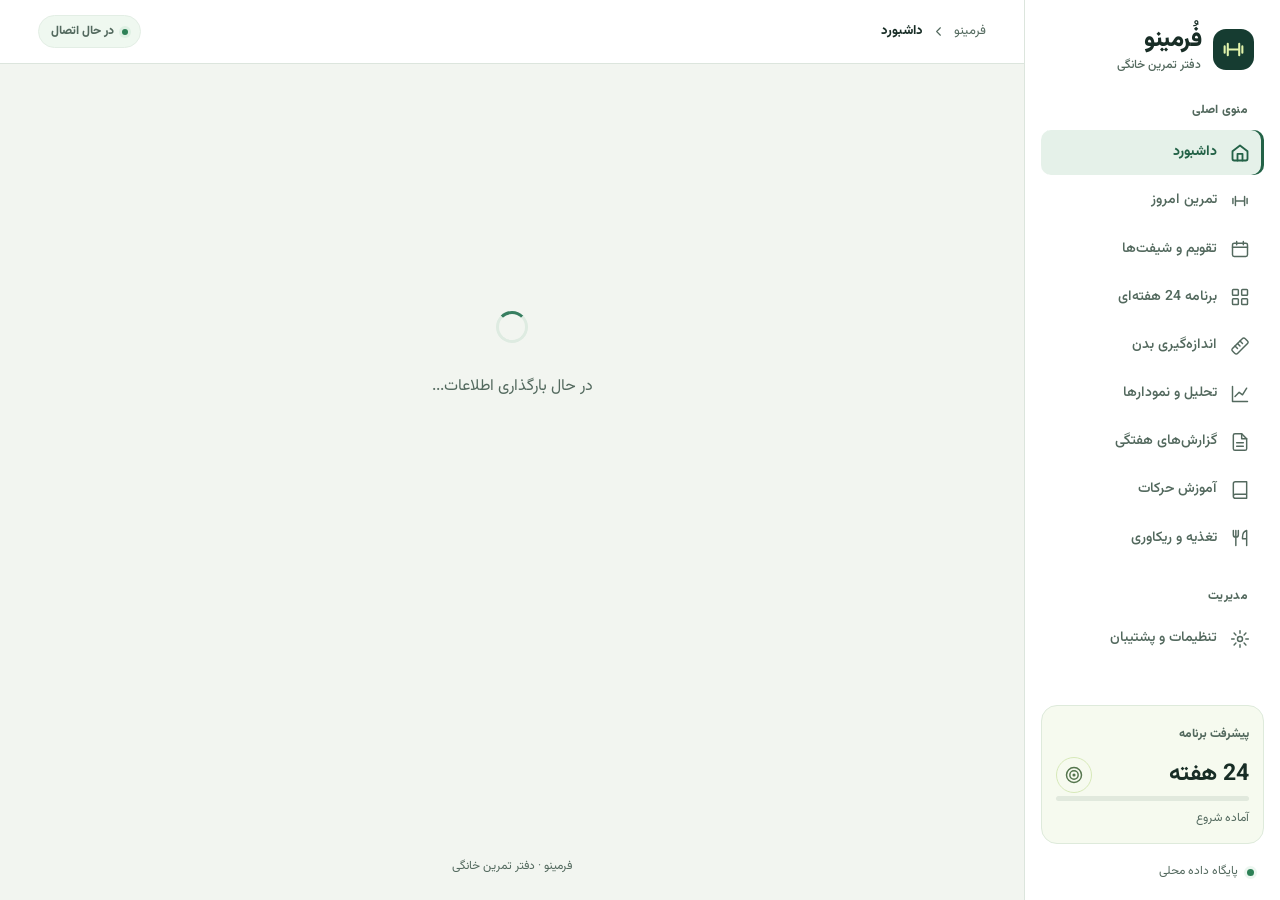
<file: backups/Formino-v7-pre-v8-source/index.html>
<!doctype html>
<html lang="fa" dir="rtl">
<head>
  <meta charset="utf-8">
  <meta name="viewport" content="width=device-width,initial-scale=1,viewport-fit=cover">
  <meta name="theme-color" content="#f2f5f0">
  <meta name="description" content="فرمینو، برنامه ورزشی شخصی 24 هفته‌ای با تقویم پویا، ثبت تمرین، نمودارهای بدنی و ذخیره‌سازی روی دستگاه">
  <title>فرمینو | مربی تمرین خانگی</title>
  <link rel="icon" href="/favicon.svg" type="image/svg+xml">
  <link rel="manifest" href="/manifest.webmanifest">
  <link rel="preload" href="/fonts/Vazirmatn.woff2" as="font" type="font/woff2" crossorigin>
  <link rel="stylesheet" href="/style.css">
</head>
<body>
<svg class="svg-defs" xmlns="http://www.w3.org/2000/svg" aria-hidden="true">
  <symbol id="ic-home" viewBox="0 0 24 24"><path d="m3 10 9-7 9 7v9a2 2 0 0 1-2 2H5a2 2 0 0 1-2-2z"/><path d="M9 21v-8h6v8"/></symbol>
  <symbol id="ic-calendar" viewBox="0 0 24 24"><rect x="3" y="5" width="18" height="16" rx="2"/><path d="M16 3v4M8 3v4M3 10h18"/></symbol>
  <symbol id="ic-dumbbell" viewBox="0 0 24 24"><path d="M6.5 6.5v11M3.5 9v6M17.5 6.5v11M20.5 9v6M6.5 12h11"/></symbol>
  <symbol id="ic-grid" viewBox="0 0 24 24"><rect x="3" y="3" width="7" height="7" rx="1"/><rect x="14" y="3" width="7" height="7" rx="1"/><rect x="3" y="14" width="7" height="7" rx="1"/><rect x="14" y="14" width="7" height="7" rx="1"/></symbol>
  <symbol id="ic-ruler" viewBox="0 0 24 24"><path d="m5 20-2-2a2 2 0 0 1 0-3L15 3a2 2 0 0 1 3 0l3 3a2 2 0 0 1 0 3L9 21a2 2 0 0 1-3 0l-1-1z"/><path d="m12 6 3 3m-6 0 3 3m-6 0 3 3"/></symbol>
  <symbol id="ic-chart" viewBox="0 0 24 24"><path d="M3 3v18h18"/><path d="m6 15 5-5 4 3 5-8"/></symbol>
  <symbol id="ic-file" viewBox="0 0 24 24"><path d="M14 2H6a2 2 0 0 0-2 2v16a2 2 0 0 0 2 2h12a2 2 0 0 0 2-2V8z"/><path d="M14 2v6h6M8 13h8M8 17h8"/></symbol>
  <symbol id="ic-book" viewBox="0 0 24 24"><path d="M4 19.5a2.5 2.5 0 0 1 2.5-2.5H20M6.5 2H20v20H6.5A2.5 2.5 0 0 1 4 19.5V4.5A2.5 2.5 0 0 1 6.5 2z"/></symbol>
  <symbol id="ic-settings" viewBox="0 0 24 24"><circle cx="12" cy="12" r="3"/><path d="M12 2v3m0 14v3M4.9 4.9l2.2 2.2m9.8 9.8 2.2 2.2M2 12h3m14 0h3M4.9 19.1l2.2-2.2m9.8-9.8 2.2-2.2"/></symbol>
  <symbol id="ic-chevron" viewBox="0 0 24 24"><path d="m9 18 6-6-6-6"/></symbol>
  <symbol id="ic-check" viewBox="0 0 24 24"><path d="m5 12 5 5L20 7"/></symbol>
  <symbol id="ic-plus" viewBox="0 0 24 24"><path d="M12 5v14M5 12h14"/></symbol>
  <symbol id="ic-clock" viewBox="0 0 24 24"><circle cx="12" cy="12" r="9"/><path d="M12 7v5l3 2"/></symbol>
  <symbol id="ic-play" viewBox="0 0 24 24"><path d="m8 5 12 7-12 7z"/></symbol>
  <symbol id="ic-download" viewBox="0 0 24 24"><path d="M12 3v12m-5-5 5 5 5-5M4 17v4h16v-4"/></symbol>
  <symbol id="ic-edit" viewBox="0 0 24 24"><path d="M4 20h5l11-11-5-5L4 15zM13 6l5 5"/></symbol>
  <symbol id="ic-close" viewBox="0 0 24 24"><path d="m5 5 14 14M19 5 5 19"/></symbol>
  <symbol id="ic-menu" viewBox="0 0 24 24"><path d="M4 7h16M4 12h16M4 17h16"/></symbol>
  <symbol id="ic-briefcase" viewBox="0 0 24 24"><rect x="3" y="7" width="18" height="14" rx="2"/><path d="M8 7V5a2 2 0 0 1 2-2h4a2 2 0 0 1 2 2v2M3 12h18"/></symbol>
  <symbol id="ic-flame" viewBox="0 0 24 24"><path d="M12 22c5 0 8-4 8-9 0-3-2-6-5-8 0 3-2 5-4 6 0-4-2-6-4-8 1 4-3 6-3 11 0 5 3 8 8 8z"/></symbol>
  <symbol id="ic-target" viewBox="0 0 24 24"><circle cx="12" cy="12" r="9"/><circle cx="12" cy="12" r="5"/><circle cx="12" cy="12" r="1"/></symbol>
  <symbol id="ic-utensils" viewBox="0 0 24 24"><path d="M4 3v5a3 3 0 0 0 6 0V3M7 3v18m13 0V3c-3 1-5 4-5 8v2h5"/></symbol>
  <symbol id="ic-volume" viewBox="0 0 24 24"><path d="M11 5 6 9H3v6h3l5 4zM15 9a4 4 0 0 1 0 6m3-9a8 8 0 0 1 0 12"/></symbol>
  <symbol id="ic-volume-off" viewBox="0 0 24 24"><path d="M11 5 6 9H3v6h3l5 4zm5 4 5 6m0-6-5 6"/></symbol>
  <symbol id="ic-info" viewBox="0 0 24 24"><circle cx="12" cy="12" r="9"/><path d="M12 11v6M12 7h.01"/></symbol>
  <symbol id="ic-rotate" viewBox="0 0 24 24"><path d="M3 12a9 9 0 1 0 3-6.7L3 8"/><path d="M3 3v5h5"/></symbol>
  <symbol id="ic-search" viewBox="0 0 24 24"><circle cx="11" cy="11" r="7"/><path d="m16 16 5 5"/></symbol>
  <symbol id="ic-arrow" viewBox="0 0 24 24"><path d="M5 12h14m-6-6 6 6-6 6"/></symbol>
  <symbol id="ic-alert" viewBox="0 0 24 24"><path d="m12 3 10 18H2z"/><path d="M12 9v5M12 17h.01"/></symbol>
</svg>
<a class="skip-link" href="#app-content">رفتن به محتوای اصلی</a>
<div class="app-shell">
  <aside class="sidebar" id="sidebar">
    <div class="brand"><div class="brand-icon"><svg aria-hidden="true" class="ico"><use href="#ic-dumbbell"/></svg></div><div><strong>فُرمینو</strong><span>دفتر تمرین خانگی</span></div></div>
    <div class="nav-group-label">منوی اصلی</div>
    <nav class="nav" aria-label="بخش‌های اپلیکیشن">
      <button class="nav-item active" data-nav="dashboard"><svg aria-hidden="true" class="ico"><use href="#ic-home"/></svg><span>داشبورد</span></button>
      <button class="nav-item" data-nav="workout"><svg aria-hidden="true" class="ico"><use href="#ic-dumbbell"/></svg><span>تمرین امروز</span></button>
      <button class="nav-item" data-nav="calendar"><svg aria-hidden="true" class="ico"><use href="#ic-calendar"/></svg><span>تقویم و شیفت‌ها</span></button>
      <button class="nav-item" data-nav="plan"><svg aria-hidden="true" class="ico"><use href="#ic-grid"/></svg><span>برنامه 24 هفته‌ای</span></button>
      <button class="nav-item" data-nav="measurements"><svg aria-hidden="true" class="ico"><use href="#ic-ruler"/></svg><span>اندازه‌گیری بدن</span></button>
      <button class="nav-item" data-nav="analytics"><svg aria-hidden="true" class="ico"><use href="#ic-chart"/></svg><span>تحلیل و نمودارها</span></button>
      <button class="nav-item" data-nav="reports"><svg aria-hidden="true" class="ico"><use href="#ic-file"/></svg><span>گزارش‌های هفتگی</span></button>
      <button class="nav-item" data-nav="library"><svg aria-hidden="true" class="ico"><use href="#ic-book"/></svg><span>آموزش حرکات</span></button>
      <button class="nav-item" data-nav="nutrition"><svg aria-hidden="true" class="ico"><use href="#ic-utensils"/></svg><span>تغذیه و ریکاوری</span></button>
    </nav>
    <div class="nav-group-label group-space">مدیریت</div>
    <nav class="nav" aria-label="مدیریت برنامه"><button class="nav-item" data-nav="settings"><svg aria-hidden="true" class="ico"><use href="#ic-settings"/></svg><span>تنظیمات و پشتیبان</span></button></nav>
    <div class="sidebar-spacer"></div>
    <div class="sidebar-plan"><span class="small-caps">پیشرفت برنامه</span><div class="sidebar-plan-main"><b>24 هفته</b><span class="circle-icon"><svg aria-hidden="true" class="ico"><use href="#ic-target"/></svg></span></div><div class="mini-progress"><div id="sidebar-progress" style="width:0%"></div></div><small id="sidebar-progress-text">آماده شروع</small></div>
    <div class="sidebar-footer"><span class="status-dot"></span><span id="store-status" role="status">پایگاه داده محلی</span></div>
  </aside>
  <div class="mobile-backdrop" id="mobile-backdrop" data-action="close-menu"></div>
  <main class="app-main">
    <header class="topbar"><div class="topbar-right"><button class="icon-btn mobile-menu" data-action="toggle-menu" aria-label="باز کردن منو" aria-expanded="false" aria-controls="sidebar"><svg aria-hidden="true" class="ico"><use href="#ic-menu"/></svg></button><div class="breadcrumb"><span>فرمینو</span><svg class="ico mini"><use href="#ic-chevron"/></svg><b id="breadcrumb-page">داشبورد</b></div></div><div class="topbar-left"><span class="today-text" id="today-text"></span><span class="server-pill"><span class="status-dot"></span><span id="top-store-status">در حال اتصال</span></span></div></header>
    <div class="page-content" id="app-content" tabindex="-1" aria-busy="true"><div class="loading-box" role="status"><div class="loading-spinner" aria-hidden="true"></div><p>در حال بارگذاری اطلاعات...</p></div></div>
    <nav class="mobile-bottom-nav" aria-label="ناوبری سریع"><button type="button" data-nav="dashboard"><svg aria-hidden="true" class="ico"><use href="#ic-home"/></svg><span>خانه</span></button><button type="button" data-nav="workout"><svg aria-hidden="true" class="ico"><use href="#ic-dumbbell"/></svg><span>تمرین</span></button><button type="button" data-nav="calendar"><svg aria-hidden="true" class="ico"><use href="#ic-calendar"/></svg><span>تقویم</span></button><button type="button" data-nav="analytics"><svg aria-hidden="true" class="ico"><use href="#ic-chart"/></svg><span>نمودارها</span></button></nav>
    <footer class="main-footer">فرمینو · دفتر تمرین خانگی</footer>
  </main>
</div>
<div class="toast" id="toast" role="status" aria-live="polite"></div>
<dialog class="modal" id="modal" aria-labelledby="modal-title"><div id="modal-body"></div><button class="modal-close icon-btn" id="modal-close" aria-label="بستن"><svg aria-hidden="true" class="ico"><use href="#ic-close"/></svg></button></dialog>
<script src="/workouts-v2.js"></script><script src="/workouts-v3.js"></script><script src="/workouts-v4.js"></script><script src="/workouts-v43.js"></script><script src="/workouts-v411.js"></script><script src="/research-data.js"></script><script src="/workouts.js"></script><script src="/coach.js"></script><script src="/adaptive-final.js"></script><script src="/analytics45.js"></script><script src="/session-clock.js"></script><script src="/app.js"></script>
</body>
</html>
</file>
<file: style.css>
:root{--bg:#f6f8f7;--white:#fff;--text:#172b28;--muted:#81908a;--line:#e6ece8;--deep:#173d35;--deep2:#234b43;--lime:#e2f6b5;--green:#23805f;--lightgreen:#eaf6ef;--orange:#b87930;--lightorange:#fff4e6;--blue:#4272a1;--lightblue:#eaf2fb;--purple:#7356a3;--lightpurple:#f1edfb;--red:#c54c4c;--lightred:#fff0ee;--radius:18px;--shadow:0 8px 30px rgba(34,54,46,.035);--font:'Vazirmatn','IRANSans','Noto Sans Arabic','Segoe UI',Tahoma,sans-serif}
*{box-sizing:border-box}html{scroll-behavior:smooth}body{margin:0;background:var(--bg);color:var(--text);font:14px/1.85 var(--font);-webkit-font-smoothing:antialiased;font-variant-numeric:tabular-nums}button,input,select,textarea{font:inherit}button{cursor:pointer}button:disabled{cursor:not-allowed;opacity:.45}a{color:var(--green);text-decoration:none}a:hover{text-decoration:underline}svg{display:block}.ico{width:20px;height:20px;stroke:currentColor;fill:none;stroke-width:1.75;stroke-linecap:round;stroke-linejoin:round;flex:none}.ico.mini{width:15px;height:15px}.svg-defs{position:absolute;width:0;height:0;overflow:hidden}.app-shell{min-height:100vh}.sidebar{position:fixed;inset:0 0 0 auto;width:256px;background:#fff;border-left:1px solid var(--line);z-index:30;display:flex;flex-direction:column;padding:27px 16px 14px}.brand{display:flex;align-items:center;gap:12px;padding:3px 13px 27px}.brand-icon{width:41px;height:41px;border-radius:13px;background:var(--deep);color:var(--lime);display:grid;place-items:center}.brand-icon .ico{width:25px;height:25px;stroke-width:2}.brand strong{display:block;font-size:23px;line-height:1.35;font-weight:850;letter-spacing:-.5px}.brand span{display:block;font-family:Arial,sans-serif;font-size:8px;color:var(--muted);letter-spacing:1.25px;direction:ltr;text-align:right;font-weight:700}.nav-group-label{font-weight:800;font-size:10px;letter-spacing:.3px;color:var(--muted);padding:0 16px 9px}.nav-group-label.group-space{padding-top:25px}.nav{display:grid;gap:5px}.nav-item{display:flex;align-items:center;gap:13px;border:0;background:transparent;border-radius:11px;color:#61726b;padding:11px 14px;text-align:right;font-size:12.5px;font-weight:650;width:100%;transition:background .16s,color .16s}.nav-item:hover{background:#f3f7f5;color:var(--deep)}.nav-item.active{background:#eaf5ec;color:#1e644d;font-weight:800}.nav-item.active .ico{stroke-width:2.2}.sidebar-spacer{flex:1;min-height:22px}.sidebar-plan{border:1px solid #deeadb;background:#f6faef;border-radius:16px;padding:17px 15px}.small-caps{font-size:10px;color:var(--muted);font-weight:800}.sidebar-plan-main{display:flex;align-items:center;justify-content:space-between;margin-top:6px}.sidebar-plan-main b{font-size:23px}.circle-icon{width:36px;height:36px;border:1px solid #d7e9b9;border-radius:50%;display:grid;place-items:center;color:#54754d}.sidebar-plan p{color:var(--muted);font-size:11px;line-height:1.9;margin:8px 0 12px}.mini-progress{width:100%;height:5px;border-radius:9px;background:#e1e9dd;overflow:hidden}.mini-progress div{height:100%;border-radius:9px;background:#4b946d;transition:width .3s}.sidebar-plan small{font-size:10px;color:var(--muted);margin-top:7px;display:block}.sidebar-footer{padding:17px 10px 1px;display:flex;align-items:center;gap:9px;font-size:10.5px;color:var(--muted)}.status-dot{width:7px;height:7px;background:#44a471;border-radius:50%;display:inline-block;box-shadow:0 0 0 3px rgba(68,164,113,.1);flex:none}.app-main{margin-right:256px;min-height:100vh;display:flex;flex-direction:column}.topbar{height:78px;display:flex;justify-content:space-between;align-items:center;padding:0 40px;background:#fff;border-bottom:1px solid var(--line)}.topbar-right,.topbar-left{display:flex;align-items:center;gap:18px}.breadcrumb{display:flex;gap:8px;align-items:center;color:var(--muted);font-size:12px}.breadcrumb b{color:var(--text);font-weight:750}.today-text{font-size:11px;color:var(--muted)}.server-pill{display:flex;align-items:center;gap:8px;background:#eff8f0;color:#43805e;border:1px solid #e3eee5;padding:5px 12px;border-radius:99px;font-size:10px;font-weight:800}.server-pill .status-dot{width:6px;height:6px}.page-content{width:100%;max-width:1460px;margin:0 auto;padding:32px 40px 58px;flex:1}.main-footer{text-align:center;font-size:10px;color:var(--muted);padding:0 20px 22px}.main-footer span{margin-right:14px}.mobile-menu,.mobile-backdrop{display:none}
.page-heading{display:flex;align-items:flex-start;justify-content:space-between;gap:20px;margin-bottom:25px}.eyebrow{font-size:11px;font-weight:850;letter-spacing:.2px;color:#498467;margin-bottom:2px}.page-heading h1{font-size:26px;letter-spacing:-.8px;line-height:1.6;margin:0 0 3px;font-weight:850}.subheading{color:var(--muted);font-size:12px;margin:0;line-height:1.95}.actions{display:flex;gap:9px;flex-wrap:wrap;align-items:center}.btn{border:1px solid transparent;display:inline-flex;align-items:center;justify-content:center;gap:8px;border-radius:10px;padding:9px 16px;font-size:12px;font-weight:800;white-space:nowrap;min-height:40px;transition:transform .12s,background .15s}.btn:hover{transform:translateY(-1px);text-decoration:none}.btn.primary{background:var(--deep);color:#fff}.btn.primary:hover{background:#24564a}.btn.accent{background:var(--lime);color:#214a3c}.btn.outline{background:#fff;border-color:#e1e8e3;color:#4e6459}.btn.ghost{background:#f2f6f3;color:#4e6d60}.btn.danger{background:var(--lightred);color:var(--red)}.btn.sm{padding:6px 11px;font-size:11px;min-height:32px}.btn .ico{width:16px;height:16px}.btn:focus-visible,.nav-item:focus-visible,input:focus-visible,textarea:focus-visible,select:focus-visible,.icon-btn:focus-visible{outline:3px solid #9ecc91;outline-offset:2px}.icon-btn{border:1px solid #e6ece8;border-radius:10px;background:#fff;color:#5d7268;width:37px;height:37px;display:grid;place-items:center}.icon-btn:hover{background:#f3f8f5}.icon-btn .ico{width:18px;height:18px}.card{background:#fff;border:1px solid var(--line);border-radius:var(--radius);box-shadow:var(--shadow);padding:22px}.card.compact{padding:17px}.card.soft{background:#f9fbf9}.grid{display:grid;gap:17px}.grid.four{grid-template-columns:repeat(4,minmax(0,1fr))}.grid.three{grid-template-columns:repeat(3,minmax(0,1fr))}.grid.two{grid-template-columns:repeat(2,minmax(0,1fr))}.section-title{display:flex;align-items:center;justify-content:space-between;gap:10px;margin-bottom:15px}.section-title h2{font-size:15px;font-weight:850;line-height:1.5;margin:0}.section-title .small-link{font-size:10.5px;font-weight:800;color:#448466}.small-link:hover{text-decoration:underline}.muted{color:var(--muted)}.tiny{font-size:10px}.tag{display:inline-flex;align-items:center;gap:5px;padding:4px 9px;background:#f2f5f3;color:var(--muted);border-radius:99px;font-size:10px;font-weight:850}.tag.green{background:#eaf6ee;color:#36805b}.tag.amber{background:#fff3e2;color:#a16c31}.tag.red{background:#fcebea;color:#bd504d}.tag.blue{background:#eaf1fa;color:#456ea0}.tag.purple{background:#f0ebfa;color:#7958a5}.tag.dark{background:#e4ece7;color:#285647}.pill{background:#f2f5f3;border:1px solid #e7eee9;border-radius:99px;padding:5px 11px;display:inline-flex;align-items:center;gap:5px;font-size:11px;color:#60756a}.stat-card{min-height:135px}.stat-header{display:flex;align-items:center;justify-content:space-between;gap:8px}.stat-header span{font-size:11px;color:var(--muted);font-weight:700}.stat-icon{width:33px;height:33px;background:#ecf6ef;border-radius:10px;color:#3e8565;display:grid;place-items:center}.stat-icon .ico{width:17px;height:17px}.stat-value{font-size:28px;font-weight:850;letter-spacing:-.8px;line-height:1.5;margin-top:15px}.stat-unit{font-size:12px;font-weight:600;color:var(--muted);margin-right:4px}.stat-foot{font-size:10.5px;color:var(--muted)}.delta{font-size:11px;font-weight:850;display:inline-flex;align-items:center;gap:4px}.delta.good{color:#26855e}.delta.bad{color:#ca5d54}.delta.neutral{color:var(--muted)}.hero{min-height:230px;position:relative;overflow:hidden;background:var(--deep);color:#fff;border-radius:23px;padding:27px 31px;display:flex;align-items:center;justify-content:space-between;margin-bottom:19px}.hero-content{position:relative;z-index:2;max-width:600px}.hero-label{font-size:10px;letter-spacing:.2px;color:var(--muted);font-weight:850}.hero h1{margin:5px 0 7px;font-size:27px;line-height:1.6;font-weight:850}.hero p{font-size:12px;color:var(--muted);max-width:540px;margin:0 0 17px;line-height:2}.hero-deco{position:absolute;left:-32px;top:-95px;width:320px;height:320px;border-radius:50%;border:45px solid rgba(209,244,173,.075)}.hero-deco::before{content:'';display:block;width:190px;height:190px;border:34px solid rgba(209,244,173,.09);border-radius:50%;margin:19px}.hero .btn{background:var(--lime);color:#1e4b39}.hero-stat{min-width:145px;text-align:center;background:rgba(255,255,255,.08);border:1px solid rgba(255,255,255,.12);padding:14px;border-radius:16px;z-index:2}.hero-stat big{display:block;font-size:32px;font-weight:850;line-height:1.4}.hero-stat small{color:var(--muted);font-size:10px}.progress-track{width:100%;height:7px;background:#e8efea;border-radius:99px;overflow:hidden}.progress-track>div{height:100%;background:#32916c;border-radius:99px;transition:width .3s}.progress-header{display:flex;justify-content:space-between;font-size:11px;font-weight:750;color:#63756b;margin-bottom:7px}.row-between{display:flex;justify-content:space-between;align-items:center;gap:12px}.stack{display:grid;gap:13px}.list-row{display:flex;align-items:center;gap:12px;padding:11px 0;border-bottom:1px solid #edf0ee}.list-row:last-child{border:0}.list-icon{width:39px;height:39px;display:grid;place-items:center;border-radius:12px;background:#eef6ef;color:#4a8a68}.list-title{font-weight:800;font-size:12px}.list-subtitle{color:var(--muted);font-size:10px}.list-end{margin-right:auto;text-align:left}.empty{border:1px dashed #dae6dd;border-radius:13px;padding:25px;text-align:center;color:var(--muted);background:#fcfdfc;font-size:12px;line-height:2}.notice{display:flex;align-items:flex-start;gap:10px;border:1px solid #dcece3;background:#f5faf7;border-radius:12px;padding:12px 14px;color:#506b5c;font-size:11.5px;line-height:2}.notice .ico{width:19px;height:19px;margin-top:2px;color:#498b69}.notice.warn{background:#fffaf1;border-color:#f1e4cb;color:#81663f}.notice.warn .ico{color:#ad7f3d}.field{display:flex;flex-direction:column;gap:5px}.field label{color:#596b60;font-size:11px;font-weight:800}.input,.field input,.field select,.field textarea{width:100%;background:#fff;border:1px solid #e0e8e2;border-radius:10px;padding:9px 12px;min-height:39px;color:#233d31;outline:0;transition:border-color .15s}.field input:focus,.field select:focus,.field textarea:focus{border-color:#8dbd9f;box-shadow:0 0 0 3px #e7f3e9}.field textarea{resize:vertical;min-height:85px}.form-grid{display:grid;grid-template-columns:repeat(4,minmax(0,1fr));gap:13px}.field small{color:var(--muted);font-size:10px}.form-actions{display:flex;gap:10px;justify-content:flex-start;flex-wrap:wrap;margin-top:20px}.calendar-bar{display:flex;justify-content:space-between;align-items:center;gap:12px;margin-bottom:17px}.calendar-legend{display:flex;align-items:center;gap:13px;flex-wrap:wrap;font-size:10px;color:var(--muted)}.legend-dot{width:8px;height:8px;border-radius:3px;display:inline-block;margin-left:3px}.calendar-grid{display:grid;grid-template-columns:repeat(7,minmax(0,1fr));gap:7px}.weekday{text-align:center;font-size:10px;color:var(--muted);font-weight:800;padding:8px 0}.day{min-height:85px;border:1px solid #e7eee8;background:#fff;border-radius:11px;text-align:right;padding:9px;display:flex;flex-direction:column;align-items:flex-start;gap:6px;transition:border-color .15s,background .15s}.day:hover{border-color:#acc9b7}.day.outside{opacity:.38}.day.today{outline:2px solid #a2c6a7}.day.shift{background:#f0f3f5;border-color:#dce3e7}.day.work{background:#f0faf3;border-color:#d7ebdf}.day.completed{background:#e8f7ed;border-color:#bcdcc7}.day.missed{background:#fff1ef;border-color:#f5d7d3}.day.rest{background:#fffaf0;border-color:#f0e7d6}.day .date-number{font-weight:850;font-size:12px}.day .date-label{font-size:9.5px;line-height:1.6;text-align:right;color:var(--muted);font-weight:800}.day.shift .date-label{color:#63747c}.day.missed .date-label{color:#bd615e}.day.completed .date-label{color:#1a6645}.day-note{margin-top:auto;font-size:8px;color:var(--muted)}.day-editor{margin-top:20px;border:1px solid var(--line);border-radius:14px;padding:16px;background:#fbfcfb}.day-editor h3{margin:0 0 10px;font-size:13px}.day-editor .field{max-width:280px}.day-editor .actions{margin-top:14px}.week-grid{display:grid;grid-template-columns:repeat(6,minmax(0,1fr));gap:8px}.week-btn{border:1px solid #e5ece7;background:#fff;border-radius:11px;padding:12px;display:flex;flex-direction:column;align-items:flex-start;gap:2px;text-align:right;color:var(--text)}.week-btn:hover{border-color:#9ebbac}.week-btn.active{background:var(--deep);color:#fff;border-color:var(--deep)}.week-btn b{font-size:13px}.week-btn span{font-size:9px;color:var(--muted)}.week-btn.active span{color:var(--muted)}.table-wrap{overflow-x:auto}.data-table{width:100%;border-collapse:collapse;text-align:right;white-space:nowrap}.data-table th{color:var(--muted);background:#f8faf8;font-size:10px;font-weight:850;padding:10px 12px}.data-table td{border-top:1px solid #edf1ee;font-size:11.5px;padding:11px 12px}.data-table tbody tr:hover{background:#fbfdfb}.data-table .english{font-family:Arial,sans-serif;color:var(--muted);direction:ltr;font-size:10px}.exercise-mini{display:inline-flex;align-items:center;gap:9px}.ex-bullet{width:29px;height:29px;border-radius:9px;background:#eff5f0;color:#377f5e;display:grid;place-items:center;font-size:11px;font-weight:850}.table-btn{background:none;border:0;color:#368264;font-size:10.5px;font-weight:800;padding:4px}.session-tabs{display:flex;gap:8px;flex-wrap:wrap}.session-tab{border:1px solid #e2eae4;background:#fff;border-radius:10px;padding:8px 12px;font-size:11px;color:var(--muted);font-weight:800}.session-tab.active{background:#e9f5e9;border-color:#cbe5d3;color:#287655}.session-summary{display:grid;grid-template-columns:repeat(4,minmax(0,1fr));gap:10px;margin:14px 0}.summary-cell{background:#f7faf7;border:1px solid #edf1ed;border-radius:12px;padding:13px}.summary-cell b{display:block;font-size:18px}.summary-cell span{font-size:10px;color:var(--muted)}.set-list{display:grid;gap:8px}.set-line{display:grid;grid-template-columns:40px minmax(65px,1fr) minmax(65px,1fr) 85px 48px;align-items:end;gap:8px}.set-line .field input,.set-line .field select{padding:8px 9px;min-height:37px}.set-index{font-size:11px;font-weight:850;color:var(--muted);margin-bottom:8px}.set-done{height:37px;display:flex;align-items:center;justify-content:center;gap:4px;border:1px solid #ddebe1;border-radius:9px;background:#f4faf5;cursor:pointer}.set-done input{accent-color:#2d8c63;width:17px;height:17px}.set-card{border:1px solid #e9eee9;border-radius:13px;padding:15px;margin-bottom:10px}.set-card-header{display:flex;align-items:flex-start;justify-content:space-between;gap:10px;margin-bottom:12px}.set-card-header b{font-size:12.5px}.set-card-header span{font-size:10px;color:var(--muted)}.live-meta{display:flex;gap:8px;flex-wrap:wrap}.timer-face{text-align:center;padding:13px;background:#f1f7f2;border-radius:12px;margin:14px 0}.timer-face strong{font:850 35px/1.4 Arial,sans-serif;letter-spacing:1px;color:#1e6046}.timer-face small{display:block;font-size:10px;color:var(--muted)}.switch-row{display:flex;gap:8px;align-items:center;flex-wrap:wrap}.switch-row input{accent-color:#318c67}.metric-card{padding:15px;min-height:118px;text-align:right;border:1px solid #e4ece6;border-radius:13px;background:#fff;color:var(--text);width:100%;cursor:pointer;transition:transform .12s,border .12s}.metric-card:hover{transform:translateY(-2px);border-color:#a9cbb4}.metric-card.active{border:2px solid #3e9467;background:#f6faf5}.metric-card .metric-top{display:flex;justify-content:space-between;align-items:center;gap:6px;font-size:10px;color:var(--muted)}.metric-card strong{font-size:20px;display:block;margin-top:5px;line-height:1.5}.metric-card .change{font-size:10px;color:var(--muted)}.sparkline{width:100%;height:28px;margin-top:2px}.chart-svg{width:100%;height:auto;overflow:visible}.chart-gridline{stroke:#eaf0eb;stroke-width:1}.chart-text{font-family:Arial,Tahoma,sans-serif;fill:#94a399;font-size:10px}.chart-line{fill:none;stroke:#328864;stroke-width:3;stroke-linejoin:round;stroke-linecap:round}.chart-dot{fill:#fff;stroke:#328864;stroke-width:2.5}.chart-area{fill:#e8f5ea}.chart-empty{padding:50px 8px;text-align:center;color:var(--muted);font-size:12px;background:#fafcfb;border-radius:12px}.filter-row{display:flex;gap:8px;flex-wrap:wrap;margin-bottom:20px}.filter-chip{border:1px solid #e2e9e4;background:#fff;color:var(--muted);border-radius:99px;padding:7px 13px;font-weight:750;font-size:10.5px}.filter-chip.active{background:var(--deep);color:#fff;border-color:var(--deep)}.score-circle{width:112px;height:112px;border-radius:50%;display:grid;place-items:center;position:relative;background:conic-gradient(#379369 var(--p,0%),#eaf0eb 0)}.score-circle::after{content:'';position:absolute;inset:10px;background:#fff;border-radius:50%}.score-value{z-index:2;text-align:center;font-weight:850;font-size:25px;line-height:1.4}.score-value small{font-size:9px;font-weight:600;display:block;color:var(--muted)}.score-bar{display:grid;grid-template-columns:135px 1fr 40px;align-items:center;gap:9px;margin:11px 0;font-size:11px}.score-bar .bar-bg{background:#eaf0eb;height:7px;border-radius:99px;overflow:hidden}.score-bar .bar-bg span{display:block;height:100%;border-radius:99px;background:#52a076}.score-bar .score-num{text-align:left;font-size:10px;color:var(--muted)}.report-sheet{background:#fff;border:1px solid #e3eae5;border-radius:15px;padding:24px;margin-top:18px}.report-title{font-size:18px;font-weight:850;margin:0 0 5px}.report-sub{font-size:11px;color:var(--muted)}.report-cols{display:grid;grid-template-columns:1fr 1fr;gap:17px;margin-top:20px}.report-block{border:1px solid #eaf0ec;border-radius:12px;padding:16px}.report-block h3{font-size:12px;margin:0 0 12px}.report-line{display:flex;justify-content:space-between;gap:12px;padding:7px 0;font-size:11px;border-bottom:1px solid #f1f4f1}.report-line:last-child{border:0}.report-line strong{font-weight:850}.exercise-card{display:flex;align-items:center;gap:14px;padding:15px;border:1px solid #e6ede7;border-radius:13px;background:#fff}.exercise-card .ex-bullet{width:45px;height:45px;font-size:17px}.exercise-card-body{flex:1}.exercise-card b{font-size:12px}.exercise-card p{margin:2px 0;font:10px Arial,sans-serif;color:var(--muted);direction:ltr;text-align:right}.exercise-card small{font-size:10px;color:var(--muted)}.exercise-card .btn{align-self:center}.modal{width:min(640px,calc(100vw - 26px));border:1px solid #d9e5dd;border-radius:20px;background:#fff;box-shadow:0 25px 90px #1b3b2c35;padding:30px;max-height:90vh;overflow:auto;color:var(--text);inset:0;margin:auto}.modal::backdrop{background:rgba(21,43,31,.44);backdrop-filter:blur(2px)}.modal-close{position:absolute;left:16px;top:16px}.modal h2{margin:0 0 3px;font-size:22px}.modal .modal-en{font:12px Arial,sans-serif;color:var(--muted);margin:0 0 20px;direction:ltr;text-align:right}.modal h3{font-size:13px;margin:18px 0 8px}.modal ol{margin:0;padding-right:20px;color:#506559;font-size:12px;line-height:2.3}.modal .notice{margin-top:15px}.toast{position:fixed;bottom:26px;left:30px;z-index:90;max-width:390px;background:#234c3b;color:#fff;border-radius:12px;padding:12px 19px;font-size:12px;font-weight:750;box-shadow:0 10px 34px #173c3040;opacity:0;transform:translateY(10px);pointer-events:none;transition:opacity .2s,transform .2s}.toast.show{opacity:1;transform:translateY(0)}.toast.error{background:#a44e46}.loading-box{min-height:60vh;display:flex;align-items:center;justify-content:center;flex-direction:column;color:var(--muted);gap:14px}.loading-spinner{width:32px;height:32px;border-radius:50%;border:3px solid #deebe1;border-top-color:#377e60;animation:spin .8s linear infinite}@keyframes spin{to{transform:rotate(360deg)}}.desktop-only{display:block}.key-metrics{display:flex;align-items:center;gap:15px;flex-wrap:wrap;margin-top:10px}.key-metrics>span{font-size:10px;color:var(--muted)}.spaced{margin-top:20px}.section-gap{margin-top:18px}.text-green{color:#25845b}.text-red{color:#c35750}.text-orange{color:#ad7a3b}.u-hide{display:none!important}.hr{height:1px;background:#edf1ed;margin:17px 0}.badge-letter{width:33px;height:33px;border-radius:10px;background:#eff6ee;color:#427959;display:inline-flex;align-items:center;justify-content:center;font:850 14px Arial,sans-serif}.badge-letter.amber{background:#fff4e4;color:#b87b35}.badge-letter.blue{background:#eaf2fb;color:#4d80b3}.badge-letter.violet{background:#f0ebfc;color:#8768b5}.overlay-no-data{font-size:11px;color:var(--muted)}.big-number{font-size:23px;font-weight:850}.content-tabs{display:flex;align-items:center;gap:7px;flex-wrap:wrap}.inline-value{display:flex;align-items:center;gap:8px}.inline-value .field{min-width:110px}.date-label-display{font-weight:850}.hint{font-size:10px;color:var(--muted)}.control-bar{display:flex;align-items:center;justify-content:space-between;gap:12px;margin-bottom:14px;flex-wrap:wrap}.input-sm{width:115px!important;min-height:35px!important;padding:6px 9px!important}.summary-banner{display:flex;justify-content:space-between;align-items:center;gap:15px;border:1px solid #dce9df;border-radius:14px;background:#eff8ef;padding:18px}.summary-banner strong{font-size:15px}.summary-banner p{font-size:10px;color:var(--muted);margin:3px 0}.summary-banner .btn{flex:none}.footer-note{font-size:10px;color:var(--muted);margin-top:14px}.checkbox-label{display:flex;align-items:center;gap:8px;font-size:11px;font-weight:800;color:#60766a}.checkbox-label input{width:17px;height:17px;accent-color:#31855e}.badge-phase{display:flex;align-items:center;gap:7px;color:#4d7e5e;font-size:11px;font-weight:850}.no-wrap{white-space:nowrap}
@media(max-width:1350px){.grid.four{grid-template-columns:repeat(2,minmax(0,1fr))}.page-content{padding:30px 26px 50px}.topbar{padding:0 26px}.week-grid{grid-template-columns:repeat(4,minmax(0,1fr))}}@media(max-width:1080px){.sidebar{width:222px}.app-main{margin-right:222px}.grid.three{grid-template-columns:repeat(2,minmax(0,1fr))}.form-grid{grid-template-columns:repeat(3,minmax(0,1fr))}.session-summary{grid-template-columns:repeat(2,minmax(0,1fr))}}@media(max-width:760px){.sidebar{transform:translateX(102%);transition:transform .2s;box-shadow:-10px 0 25px #122b1d10;width:270px}.sidebar.open{transform:translateX(0)}.mobile-backdrop.show{display:block;position:fixed;inset:0;background:#142e2599;z-index:20}.app-main{margin-right:0}.mobile-menu{display:grid}.topbar{height:65px;padding:0 17px}.page-content{padding:22px 15px 36px}.topbar-left{gap:7px}.today-text{display:none}.page-heading h1{font-size:21px}.page-heading{flex-direction:column;align-items:stretch;gap:12px}.hero{padding:23px 20px;min-height:205px}.hero h1{font-size:21px}.hero-stat{display:none}.hero-deco{left:-185px}.grid.two,.grid.three{grid-template-columns:1fr}.grid.four{grid-template-columns:repeat(2,minmax(0,1fr))}.form-grid{grid-template-columns:repeat(2,minmax(0,1fr))}.week-grid{grid-template-columns:repeat(4,minmax(0,1fr))}.calendar-grid{gap:4px}.day{min-height:65px;padding:6px 4px;border-radius:8px}.day .date-number{font-size:10px}.day .date-label{font-size:8px}.calendar-legend{gap:7px}.report-cols{grid-template-columns:1fr}.report-sheet{padding:16px}.card{padding:17px}.set-line{grid-template-columns:29px minmax(55px,1fr) minmax(55px,1fr) 62px 35px;gap:4px}.set-line .field label{font-size:9px}.set-line .field input,.set-line .field select{padding:7px 5px;font-size:11px}.set-index{font-size:9px}.set-done input{width:15px;height:15px}.session-tabs{gap:4px}.session-tab{padding:7px 9px;font-size:10px}.modal{padding:24px 18px}.toast{left:15px;bottom:15px;right:15px;max-width:none}.metric-card strong{font-size:17px}.score-bar{grid-template-columns:112px 1fr 30px}}@media(max-width:410px){.form-grid{grid-template-columns:1fr 1fr}.grid.four{gap:9px}.stat-card{padding:14px}.stat-value{font-size:23px}.week-grid{grid-template-columns:repeat(3,minmax(0,1fr))}.day-note{display:none}.set-line{grid-template-columns:25px 1fr 1fr 58px 27px}.set-card{padding:9px}.set-line .field label{font-size:8px}.btn{padding:8px 12px}}
@media print{body{background:#fff}.sidebar,.topbar,.main-footer,.no-print,.page-heading>.actions,.toast{display:none!important}.app-main{margin:0!important}.page-content{padding:0!important;max-width:none}.print-report .page-heading{margin-bottom:12px}.print-report .report-sheet{border:0;padding:0;margin:0;box-shadow:none}.print-report .report-block{break-inside:avoid}.print-report .report-cols{grid-template-columns:1fr 1fr}.page-content>*:not(.print-zone){display:none!important}.print-zone{display:block!important}.report-sheet{font-size:11px} @page{size:A4;margin:15mm}}
.set-line.unilateral{grid-template-columns:32px minmax(52px,1fr) minmax(52px,1fr) minmax(59px,1fr) 75px 43px}@media(max-width:760px){.set-line.unilateral{grid-template-columns:22px minmax(38px,1fr) minmax(38px,1fr) minmax(43px,1fr) 52px 28px;gap:4px}.set-line.unilateral .field input{min-width:0}.set-line.unilateral .field label{font-size:8px}}
@media print{body.print-plan .page-content>*{display:block!important}body.print-plan .page-content .page-heading .actions{display:none!important}body.print-plan .week-grid,body.print-plan .session-tabs{display:none!important}body.print-plan .page-content>.card:first-of-type{display:none!important}}

/* Ensure responsive menu appears only on handheld screens. */
.icon-btn.mobile-menu{display:none}@media(max-width:760px){.icon-btn.mobile-menu{display:grid}}

.chart-legend{display:flex;flex-wrap:wrap;gap:8px 16px;margin-bottom:13px;color:var(--muted);font-size:10px}.chart-legend>span{display:inline-flex;align-items:center;gap:6px}.chart-legend i{width:8px;height:8px;border-radius:50%;display:inline-block}

/* Formino 2.0 — fast recording, spacious controls, readable insight surfaces */
.rest-banner{display:flex;align-items:center;gap:9px;margin:12px 0 3px;padding:11px 15px;border:1px solid #d8eadf;background:#f2faf4;border-radius:13px;font-size:12px;font-weight:650;color:#426853}
.rest-banner b{font-family:Arial,Tahoma,sans-serif;font-size:17px;direction:ltr;display:inline-block;color:#236548}
.rest-banner .table-btn{margin-right:auto}
.quick-set{display:grid;grid-template-columns:88px minmax(160px,1fr) auto 116px;gap:13px;align-items:center;padding:13px 14px;background:#fafcfb;border:1px solid #e3ebe5;border-radius:13px;transition:background .2s,border-color .2s}
.quick-set.quick-set-done{background:#f0f8f2;border-color:#b8ddc3}
.quick-set-title{display:grid;gap:3px;align-content:center}
.quick-set-title b{font-size:12px;color:#244e39}
.quick-set-title span{font-size:10px;color:var(--muted)}
.quick-set-inputs{display:flex;gap:10px;min-width:0}
.quick-set-inputs .quick-field{flex:1;min-width:70px;max-width:175px}
.quick-set-inputs .field input{min-height:43px;font:600 15px Arial,Tahoma,sans-serif;text-align:center;padding:8px 10px;border-radius:9px;background:#fff}
.quick-set-inputs .field label{font-size:10px}
.quick-confirm{min-height:42px!important;min-width:104px}
.set-more{font-size:10px;color:var(--muted);min-width:90px}
.set-more summary{cursor:pointer;user-select:none}
.set-more label{display:flex;gap:5px;align-items:center;margin-top:7px}
.set-more select{font-size:10px;min-height:30px;padding:4px 6px;max-width:65px}
.calendar-batch{display:flex;align-items:center;justify-content:space-between;gap:14px;padding:12px 0 18px;border-bottom:1px solid #ecf0ec;margin-bottom:15px;flex-wrap:wrap}
.calendar-batch strong{font-size:13px}
.calendar-batch .hint{margin:3px 0 0;font-size:10.5px}
.day.multi-selected{outline:3px solid #27845e;outline-offset:-3px;background:#e6f5e9!important}
.day.multi-selected .date-number{color:#195b3e}
.insight-grid{display:grid;grid-template-columns:repeat(3,minmax(0,1fr));gap:10px;margin:15px 0 18px}
.summary-insight{display:flex;align-items:flex-start;gap:10px;border:1px solid #ddece1;border-radius:11px;background:#f6faf7;padding:12px;color:#486153;font-size:11px;line-height:1.9}
.summary-insight .ico{width:16px;height:16px;color:#348661;margin-top:2px}
.metric-card:focus-visible,.quick-confirm:focus-visible,.day:focus-visible{outline:3px solid #9ecc91;outline-offset:2px}
@media(max-width:1260px){.quick-set{grid-template-columns:70px minmax(140px,1fr) 85px 105px;gap:8px}.quick-confirm{min-width:99px}}
@media(max-width:900px){.quick-set{grid-template-columns:60px 1fr 100px}.set-more{grid-column:2/4;grid-row:2}.quick-confirm{grid-column:3;grid-row:1}.insight-grid{grid-template-columns:1fr}}
@media(max-width:550px){.quick-set{grid-template-columns:1fr auto;gap:8px;padding:12px}.quick-set-title{grid-column:1}.quick-set-inputs{grid-column:1/3;grid-row:2}.quick-set-inputs .quick-field{max-width:none}.quick-set-inputs .field input{min-height:47px}.quick-confirm{grid-column:2;grid-row:1}.set-more{grid-column:1/3;grid-row:3}.calendar-batch{align-items:flex-start}.calendar-batch .actions{width:100%}.calendar-batch .actions .btn{white-space:normal}.rest-banner{padding:9px 11px}}
@media print{.rest-banner,.calendar-batch,.quick-confirm,.set-more{display:none!important}}

/* Formino 4.1: clearly distinguish the coach's assigned goal from observed result. */
.coach-goal{display:flex;flex-direction:column;gap:4px;background:#ecf8f3;border:1px solid #c9e9db;border-radius:12px;padding:12px 14px;margin:10px 0 12px}
.coach-goal span{color:#3c715f;font-size:11px;font-weight:700}
.coach-goal strong{font-size:17px;color:#15533b;line-height:1.7}
.coach-goal small{font-size:11px;color:#507765;line-height:1.6}
.coach-actions{display:flex;align-items:stretch;gap:9px;flex-wrap:wrap;margin-top:10px}
.coach-actions button{min-height:38px;flex:1 1 195px}
.quick-set-done .coach-goal{background:#e5f2ec;border-color:#add6be}
@media(max-width:620px){.coach-actions{flex-direction:column}.coach-goal strong{font-size:16px}.coach-actions button{width:100%}}

/* Formino 4.2 — clean, flat, light design; one-tap complete-set counter. */
:root{--bg:#f5f8f6;--line:#e2e9e5;--deep:#153e34;--green:#24775a;--text:#19382e;--muted:#6d8075;--radius:16px;--shadow:0 2px 12px rgba(29,61,45,.028)}
body{background:var(--bg);font-size:14px;line-height:1.85}
.page-content{max-width:1480px}
.page-heading h1{font-size:27px;letter-spacing:-.45px}.page-heading .subheading{font-size:13px;color:var(--muted)}
.card{box-shadow:var(--shadow);border-color:#e1e9e3;border-radius:17px;padding:23px}
.nav-item{font-size:13px;min-height:43px;border-radius:10px}
.brand{padding-bottom:30px}.nav-group-label{font-size:11px}
.section-title h2{font-size:16px}.stat-header span,.stat-foot{font-size:12px}
.btn{min-height:43px;font-size:12.5px;border-radius:11px}.btn.primary{background:#1a6048}.btn.primary:hover{background:#124e3b}
button:focus-visible{outline:3px solid #8fc6a4!important;outline-offset:3px}
input,textarea,select{color:var(--text)}
.training-focus{background:#173f34;color:#fff;border-radius:19px;padding:27px 30px;display:flex;align-items:center;justify-content:space-between;gap:20px;overflow:hidden;position:relative}
.training-focus::before{content:'';position:absolute;inset:auto -55px -130px auto;width:260px;height:260px;border:1px solid rgba(255,255,255,.13);border-radius:50%;pointer-events:none}
.training-focus h2{font-size:24px;font-weight:850;line-height:1.55;margin:6px 0 9px}
.training-focus p{color:var(--muted);line-height:2;max-width:690px;margin:0;font-size:12.5px}
.focus-kicker{font-family:Arial,sans-serif;direction:ltr;display:inline-block;color:#a9d6b8;letter-spacing:1.3px;font-size:10px;font-weight:800}
.focus-week{min-width:105px;padding:11px 16px;border:1px solid rgba(255,255,255,.19);border-radius:15px;text-align:center;white-space:nowrap;background:rgba(255,255,255,.06)}
.focus-week strong{font:800 34px/1.25 Arial,sans-serif;display:block;color:#fff}.focus-week strong small{font-size:13px;color:var(--muted)}.focus-week>span{font-size:11px;color:var(--muted)}
.training-overview{display:grid;grid-template-columns:repeat(4,minmax(0,1fr));gap:11px;margin:17px 0}
.overview-stat{border:1px solid #dfe9e2;background:#fff;border-radius:14px;padding:15px 19px;display:flex;flex-direction:column;gap:4px}
.overview-stat>span{font-size:11px;color:var(--muted);font-weight:650}.overview-stat strong{font:800 25px/1.35 Arial,Tahoma,sans-serif;color:#20553f;direction:ltr;text-align:right}
.overview-stat strong small{font-size:13px;color:var(--muted)}
.workout-explain{background:#edf7f0;border:1px solid #daeadf;border-radius:13px;padding:13px 17px;display:flex;align-items:flex-start;gap:10px;color:#416957;font-size:12px;line-height:2;margin-bottom:20px}
.workout-explain .ico{color:#2d8860;width:18px;height:18px;margin-top:3px}
.workout-counter-list{display:grid;gap:17px}
.counter-exercise{background:#fff;border:1px solid #e0e9e2;border-radius:19px;padding:22px 23px;box-shadow:0 3px 14px rgba(30,61,48,.025);scroll-margin-top:90px;transition:border-color .15s,background .15s}
.counter-exercise-done{background:#fbfefb;border-color:#b4dbc1}
.counter-top{display:flex;align-items:center;gap:14px;min-width:0}
.counter-id{display:grid;place-items:center;width:48px;height:48px;border-radius:13px;background:#eef4f0;color:#59806a;font:800 17px Arial,sans-serif;flex:0 0 48px}
.counter-name{flex:1;min-width:0}.counter-title{display:flex;align-items:center;gap:8px}.counter-name h3{font-size:17px;line-height:1.55;margin:0;font-weight:850;color:#1c3f30}
.counter-en{font-family:Arial,'Segoe UI',sans-serif;font-size:12px;color:var(--muted);text-align:right;line-height:1.6}
.counter-actions{margin-right:auto;flex:0 0 auto}.counter-actions .btn{font-size:11px;min-height:36px}
.complete-seal{display:grid;place-items:center;color:#fff;background:#2b9168;border-radius:50%;width:24px;height:24px}
.complete-seal .ico{width:15px;height:15px;stroke-width:2.8}
.counter-target{display:flex;flex-direction:column;align-items:flex-start;gap:3px;background:#f3f8f4;border:1px solid #e2ece5;border-radius:13px;padding:13px 18px;margin:18px 0 15px}
.counter-target strong{font-size:18px;font-weight:850;color:#1c5941;line-height:1.65}
.counter-caption{font-size:10.5px;color:var(--muted);font-weight:800}.counter-target small{font-size:11.5px;color:var(--muted)}
.counter-status-row{display:flex;align-items:center;justify-content:space-between;gap:12px}
.counter-status-row>div{display:flex;align-items:center;gap:10px}.counter-status-label{font-size:12px;color:var(--muted)}.counter-status-count{font-size:13px;color:#234c39;font-weight:800}
.counter-left{font-size:11px;font-weight:800;color:#82531e;background:#fff5e7;padding:4px 10px;border-radius:999px}
.counter-left.is-complete{background:#e6f5eb;color:#22754e}
.counter-progress{height:11px;background:#e8f0ea;border-radius:100px;margin:11px 0 14px;overflow:hidden}
.counter-progress-fill{height:100%;border-radius:100px;background:#2a9568;transition:width .27s ease}
.counter-steps{display:flex;gap:8px;align-items:center;flex-wrap:wrap;margin-bottom:14px}
.counter-step{display:grid;place-items:center;min-width:34px;height:34px;padding:0 8px;border-radius:11px;border:1px solid #dae7df;background:#f8faf8;color:var(--muted);font:750 13px Arial,sans-serif}
.counter-step.finished{background:#e2f4e9;color:#1b865a;border-color:#c6e8d3}
.counter-step.current{border:2px solid #45926d;background:#fff;color:#226948}
.counter-step .ico{width:16px;height:16px;stroke-width:2.6}
.counter-bottom{display:flex;gap:14px;align-items:center;justify-content:space-between;flex-wrap:wrap;padding-top:11px;border-top:1px solid #edf1ed}
.counter-next{display:flex;flex-direction:column;gap:2px;flex:1;min-width:190px}
.counter-next small{color:var(--muted);font-size:11px}.counter-next strong{color:#214f39;font-size:14px;line-height:1.65}
.counter-button-wrap{display:flex;gap:8px;align-items:center;flex-wrap:wrap}
.counter-big-button{min-height:51px!important;padding:11px 22px!important;font-size:13px!important;box-shadow:0 3px 0 rgba(15,80,51,.10)}
.counter-big-button .ico{width:19px;height:19px}
.counter-undo{font-size:11px!important;border-color:#e4ebe5!important;color:var(--muted)!important;min-height:42px!important}
.counter-complete-message{color:#237c54;font-size:12.5px;font-weight:800;display:flex;align-items:center;gap:8px}
.counter-complete-message .ico{width:20px;height:20px}
.workout-final-panel{margin-top:20px;border:1px solid #bcdcc8;border-radius:17px;background:#edf8f0;padding:21px 24px;display:flex;gap:17px;align-items:center;justify-content:space-between;scroll-margin-top:100px}
.workout-final-panel h2{margin:0 0 5px;font-size:18px;color:#1c6748}.workout-final-panel p{font-size:12px;color:#567863;margin:0 0 7px}
.workout-final-panel small{font-size:11px;color:var(--muted);line-height:2}.workout-final-actions{display:flex;align-items:center;gap:9px;flex-shrink:0;flex-wrap:wrap}
.rest-banner{border-color:#c6e3d2;background:#f0f9f2;color:#2d6f51;position:sticky;top:10px;z-index:10;box-shadow:0 2px 12px rgba(25,63,42,.06);backdrop-filter:blur(6px)}
@media(max-width:1100px){.workout-final-panel{align-items:flex-start;flex-direction:column}.overview-stat{padding:12px 14px}.counter-bottom{align-items:stretch}.counter-next{min-width:155px}}
@media(max-width:760px){.training-focus{padding:21px 19px}.training-focus h2{font-size:20px}.focus-week{min-width:80px;padding:8px 11px}.focus-week strong{font-size:26px}.training-overview{grid-template-columns:repeat(2,minmax(0,1fr));gap:9px}.overview-stat strong{font-size:22px}.counter-exercise{padding:16px 14px;border-radius:15px}.counter-id{width:39px;height:39px;flex-basis:39px;font-size:15px}.counter-name h3{font-size:15px}.counter-en{font-size:11px}.counter-target strong{font-size:16px}.counter-actions .btn{font-size:10px;padding:6px 8px}.counter-bottom{flex-direction:column;gap:11px}.counter-button-wrap{width:100%;display:grid;grid-template-columns:1fr auto}.counter-big-button{width:100%;min-width:0}.counter-undo{white-space:normal}.workout-final-actions{width:100%}.workout-final-actions .btn{flex:1}.rest-banner{top:4px}}
@media(max-width:440px){.counter-top{flex-wrap:wrap;gap:9px}.counter-actions{width:100%;margin:2px 0 0}.counter-actions .btn{width:100%}.counter-button-wrap{grid-template-columns:1fr}.counter-undo{width:100%}.counter-status-row>div{gap:5px;flex-direction:column;align-items:flex-start}.focus-week{display:none}.training-focus p{font-size:12px}}
@media print{.counter-big-button,.counter-undo,.counter-actions,.rest-banner{display:none!important}.workout-counter-list{gap:8px}.counter-exercise{break-inside:avoid}}
@media(prefers-reduced-motion:reduce){*,*::before,*::after{scroll-behavior:auto!important;transition:none!important;animation:none!important}}

/* Formino 4.3 — minimal failure signaling and safe alternatives */
.counter-step.not-completed{border-color:#d9a49b!important;background:#fff3ef!important;color:#a64d40!important}
.counter-failed{min-height:44px;border-color:#d6c9b7!important;color:#8a5b3f!important;background:#fff!important}
.counter-failed:hover{background:#fff7f1!important}
.counter-options{display:flex;gap:8px;flex-wrap:wrap;margin:8px 0 2px}
.counter-options .table-btn{border-radius:10px;white-space:normal;line-height:1.55;min-height:36px}
.counter-exercise:focus-within{outline:2px solid rgba(33,127,93,.18);outline-offset:2px}
@media(max-width:650px){.counter-options{flex-direction:column}.counter-options .table-btn{width:100%}}

/* Formino 4.4 feedback & nutrition — clean low-friction controls */
.difficulty-panel{margin:14px 0 4px;padding:14px 16px;border:1px solid #d9e6dc;background:#f7faf7;border-radius:14px}
.difficulty-heading{font-weight:780;font-size:14px;display:flex;align-items:center;justify-content:space-between;gap:8px;flex-wrap:wrap;color:#1f4032}
.difficulty-heading small{font-size:12px;font-weight:500;color:var(--muted)}
.difficulty-buttons{display:flex;flex-wrap:wrap;gap:8px;margin-top:12px}
.difficulty-buttons button{flex:1;min-width:115px;min-height:43px}
.readiness-panel{font-size:12px;color:#5f6f65;display:flex;flex-wrap:wrap;align-items:center;gap:7px;padding:10px 4px}
.readiness-panel button{white-space:normal;text-align:right}
.nutrition-hero{background:linear-gradient(125deg,#f0f8f2,#e2f0e6);border:1px solid #d1e6d7;border-radius:20px;padding:24px;display:flex;align-items:center;justify-content:space-between;gap:14px}
.nutrition-hero h2{font-size:24px;margin:8px 0}
.nutrition-hero p{font-size:13px;line-height:1.85;color:#496251;max-width:750px}
.nutri-label{display:block;font-size:13px;color:var(--muted);margin-bottom:9px}
.nutri-number{font-size:24px;font-weight:800;color:#184e35;display:block;text-align:right}
.card .nutri-number + p{margin-top:12px;font-size:13px;line-height:1.9;color:#607368}
.nutrition-list{display:grid;gap:10px}
.nutrition-list>div{padding:12px 0;border-bottom:1px solid #e5ece6}
.nutrition-list>div:last-child{border-bottom:none}
.nutrition-list b{display:block;color:#224c37;font-size:13px;margin-bottom:4px}
.nutrition-list span{font-size:13px;line-height:1.85;color:#63736b}
@media(max-width:720px){.difficulty-buttons button{min-width:90px;font-size:12px}.nutrition-hero{display:block;padding:17px}.nutrition-hero h2{font-size:19px}}
/* Formino 4.5 — progress intelligence, lightweight dashboard and focused training */
.analytical-intro45{display:flex;align-items:center;justify-content:space-between;gap:18px;padding:24px 27px;background:linear-gradient(118deg,#173d35,#245c49);color:#fff;border-radius:20px;margin:0 0 19px}
.analytical-intro45 h2{margin:3px 0 4px;font-size:21px;letter-spacing:-.4px}.analytical-intro45 p{margin:0;color:var(--muted);font-size:12px}.analytical-intro45 .eyebrow{color:var(--muted)}.analytical-kpis{display:grid;grid-template-columns:repeat(4,minmax(0,1fr));gap:10px;margin:13px 0 17px}
.analytical-kpis>div{background:#f5f8f6;border:1px solid #e8f0e9;border-radius:13px;padding:13px;display:flex;flex-direction:column;gap:5px;min-width:0}
.analytical-kpis small{font-size:10px;color:var(--muted)}.analytical-kpis strong{font-size:17px;color:#1e4b3b;overflow-wrap:anywhere}.analytics-compact-history{display:flex;flex-wrap:wrap;gap:7px;margin:12px 0}.analytics-compact-history span{font-size:10px;background:#edf5ef;border:1px solid #e1ebe3;border-radius:20px;padding:5px 9px;color:#486554}
.volume-grid{display:grid;grid-template-columns:repeat(2,minmax(0,1fr));gap:11px 18px}.volume-item{padding:12px 14px;border-radius:13px;border:1px solid #e4ebe7;background:#fcfdfc}.volume-heading{display:flex;justify-content:space-between;align-items:center;gap:7px;flex-wrap:wrap;margin-bottom:8px}.volume-heading strong{font-size:12px}.volume-heading span{font-size:10px;color:var(--muted)}
.volume-track{height:9px;background:#f2f5f2;position:relative;border-radius:9px;overflow:hidden}.volume-track b{position:absolute;inset:0 auto 0 0;background:#cdd9d1;border-radius:10px}.volume-track i{position:absolute;right:0;top:0;bottom:0;background:#27885f;border-radius:10px;z-index:1;display:block;transition:width .2s}
.heatmap45{display:grid;grid-template-columns:repeat(28,minmax(0,1fr));gap:4px;margin:18px 0;direction:ltr}.heat-cell{width:100%;aspect-ratio:1;border-radius:4px;display:block;background:#edf1ed;border:1px solid #e6eae6}.heat-complete{background:#2f9666;border-color:#2f9666}.heat-partial{background:#d2a45c;border-color:#d2a45c}.heat-shift{background:#9095a2;border-color:#9095a2}.heat-rest{background:#ddd2ad;border-color:#ddd2ad}.heat-unavailable{background:#d78b85;border-color:#d78b85}.heat-before{background:#f8faf8;border-color:#f5f7f5}.heat-legend{display:flex;gap:8px 14px;flex-wrap:wrap}.heat-legend span{display:flex;align-items:center;gap:5px;font-size:9px;color:var(--muted)}.heat-legend .heat-cell{width:12px;height:12px;flex:none}
.insight-list45{display:grid;gap:10px}.insight-item{display:flex;align-items:flex-start;gap:10px;font-size:12px;background:#f7faf8;border:1px solid #e4eae5;border-radius:11px;padding:12px 13px}.insight-item.good{background:#eff8f1;border-color:#cfe8d4}.insight-item.watch{background:#fff8ec;border-color:#f1ddae}.insight-item .ico{width:18px;height:18px;color:#4c8167}.insight-item.watch .ico{color:#b68045}
.kpi45{text-align:right;display:flex;flex-direction:column;gap:5px;min-height:144px;cursor:pointer;transition:transform .18s,box-shadow .18s}.kpi45:hover{transform:translateY(-2px);box-shadow:0 8px 25px #2a6b4d12}.kpi45 span{color:var(--muted);font-size:11px;font-weight:750}.kpi45 strong{font-size:25px;font-weight:850;line-height:1.5;color:#1f4a38}.kpi45 strong small{font-size:12px;color:var(--muted)}.kpi45 em{font-size:10px;font-style:normal;color:var(--muted);margin-top:auto}
.focus-toolbar{display:flex;align-items:center;justify-content:space-between;flex-wrap:wrap;gap:12px;margin:8px 0 13px}.readiness-strip{display:flex;flex-wrap:wrap;gap:7px;align-items:center;margin:0 0 14px;background:#fff;border:1px solid #e0eae3;border-radius:13px;padding:12px 15px}.readiness-strip>b{margin-left:8px}.readiness-strip small{width:100%;color:var(--muted);font-size:10px}.readiness-choice{border:1px solid #d9e6de;color:#567461;background:white;border-radius:9px;font-size:11px;padding:7px 13px}.readiness-choice.chosen{background:#e5f6eb;border-color:#78bf98;color:#1b6545;font-weight:800}
.rest-ring{width:36px;height:36px;border-radius:50%;background:conic-gradient(#24855a var(--rest-progress),#dce9df 0);display:grid;place-items:center;position:relative;color:#26664e}.rest-ring::before{content:'';position:absolute;inset:5px;background:white;border-radius:50%}.rest-ring .ico{z-index:1;width:15px;height:15px}
.focus-mode .sidebar,.focus-mode .topbar,.focus-mode .main-footer{display:none!important}.focus-mode .app-main{margin:0!important}.focus-mode .page-content{max-width:930px;padding-top:20px}.focus-mode .workout-counter-list .counter-exercise:not(.focus-active){display:none!important}.focus-mode .cardio-counter{display:block!important}.focus-mode .counter-exercise.focus-active{border-color:#91c6a6;box-shadow:0 10px 30px rgba(42,103,68,.08)}.focus-mode .workout-explain{display:none}.focus-mode .training-overview{grid-template-columns:repeat(4,minmax(0,1fr))}
@media(max-width:1100px){.analytical-kpis{grid-template-columns:repeat(2,minmax(0,1fr))}.heatmap45{grid-template-columns:repeat(21,minmax(0,1fr))}.volume-grid{grid-template-columns:1fr}}
@media(max-width:620px){.analytical-kpis{grid-template-columns:repeat(2,minmax(0,1fr));gap:6px}.analytical-kpis>div{padding:10px}.analytical-kpis strong{font-size:14px}.analytical-intro45{padding:18px;flex-direction:column;align-items:flex-start}.analytical-intro45 h2{font-size:18px}.heatmap45{grid-template-columns:repeat(14,minmax(0,1fr));gap:3px}.focus-mode .training-overview{grid-template-columns:repeat(2,minmax(0,1fr))}.readiness-strip>b{width:100%}.focus-toolbar .btn{font-size:10px}}
@media print{.focus-toolbar,.readiness-strip{display:none!important}.kpi45{break-inside:avoid}.heatmap45{break-inside:avoid}.report-sheet{width:100%}}
/* Align plan and completion on the same right-hand baseline in RTL. */
.volume-track b{inset:0 0 0 auto}
.volume-track i{right:0}
/* The focused cardio stage only appears once strength sets are processed. */
.focus-mode .cardio-counter{display:none!important}
.focus-mode.focus-cardio .cardio-counter{display:block!important}
.focus-mode.focus-cardio .counter-exercise.focus-active:not(.cardio-counter){display:none!important}


/* v4.6 workout redesign */
.workout-counter-list{display:grid;gap:22px}
.counter-exercise{border-radius:22px;padding:26px 26px;box-shadow:0 6px 22px rgba(30,61,48,.04);transition:border-color .18s,background .18s,box-shadow .18s,transform .18s}
.counter-top{display:flex;align-items:flex-start;gap:14px;justify-content:space-between;margin-bottom:14px}
.counter-title{display:flex;align-items:center;gap:10px;flex-wrap:wrap}
.counter-id{width:46px;height:46px;border-radius:14px;background:#f1f7f3;color:#1d6a49;display:grid;place-items:center;font-weight:900;font-size:16px;flex:0 0 46px}
.counter-name h3{margin:0;font-size:18px;line-height:1.7}
.counter-en{font-size:12px;color:var(--muted);margin-top:2px}
.counter-target{background:#f8fbf9;border:1px solid #ebf0ec;border-radius:16px;padding:14px 16px;margin-bottom:12px}
.counter-status-row{display:flex;align-items:center;justify-content:space-between;gap:14px;margin:10px 0}
.counter-progress{height:10px;border-radius:999px;background:#edf3ef;overflow:hidden;margin:10px 0 14px}
.counter-progress-fill{height:100%;background:linear-gradient(90deg,#3b8e65,#7bc095);border-radius:999px}
.counter-steps{display:flex;flex-wrap:wrap;gap:9px;margin-bottom:14px}
.counter-step{width:34px;height:34px;border-radius:11px;background:#f2f5f3;border:1px solid #e1e8e3;display:grid;place-items:center;font-weight:800;color:var(--muted)}
.counter-step.current{background:#e7f6ed;border-color:#9acdb0;color:#1f704e}
.counter-step.finished{background:#dff3e7;border-color:#8ec7a5;color:#175f42}
.counter-step.not-completed{background:#fff0e3;border-color:#e3b88e;color:#8b5d34}
.counter-bottom{display:flex;align-items:center;justify-content:space-between;gap:16px;margin-top:14px}
.counter-button-wrap{display:flex;flex-wrap:wrap;gap:10px;align-items:center;justify-content:flex-end}
.counter-next{background:#fbfcfb;border:1px solid #edf1ee;border-radius:14px;padding:12px 14px;min-width:220px}
.current-exercise-banner{display:flex;align-items:center;justify-content:space-between;gap:14px;background:linear-gradient(180deg,#eef8f2,#f8fcf9);border:1px solid #d8eadf;border-radius:16px;padding:14px 16px;margin:12px 0 14px}
.current-exercise-dot{width:11px;height:11px;border-radius:50%;background:#2d8d5d;box-shadow:0 0 0 6px rgba(45,141,93,.12);display:inline-block;flex:0 0 11px}
.english-inline{font-size:12px;color:var(--muted);margin-right:8px}
.focus-mode .page-content{max-width:980px;padding-top:20px}
.focus-mode .workout-counter-list{gap:14px}
.focus-mode .counter-exercise.focus-active{display:block!important;background:linear-gradient(180deg,#ffffff 0%,#f3fbf6 100%);border:2px solid #6db78e;box-shadow:0 16px 36px rgba(39,104,71,.12);transform:translateY(-1px)}
.focus-mode .counter-exercise.focus-active .counter-id{background:#1f7a55;color:#fff}
.focus-mode .counter-exercise.focus-active .counter-target{background:#ffffff;border-color:#d9ebe0}
.focus-mode .counter-exercise:not(.focus-active){display:block!important;background:#f4f5f4!important;border-color:#e4e7e5!important;box-shadow:none!important;padding:14px 16px!important;pointer-events:none;filter:grayscale(.18);opacity:1}
.focus-mode .counter-exercise:not(.focus-active) .counter-target,
.focus-mode .counter-exercise:not(.focus-active) .counter-status-row,
.focus-mode .counter-exercise:not(.focus-active) .counter-progress,
.focus-mode .counter-exercise:not(.focus-active) .counter-steps,
.focus-mode .counter-exercise:not(.focus-active) .counter-options,
.focus-mode .counter-exercise:not(.focus-active) .difficulty-panel,
.focus-mode .counter-exercise:not(.focus-active) .readiness-panel,
.focus-mode .counter-exercise:not(.focus-active) .counter-bottom,
.focus-mode .counter-exercise:not(.focus-active) .counter-actions,
.focus-mode .counter-exercise:not(.focus-active) .counter-complete-message{display:none!important}
.focus-mode .counter-exercise:not(.focus-active) .counter-top{margin:0;align-items:center}
.focus-mode .counter-exercise:not(.focus-active) .counter-id{background:#e8ebea;color:var(--muted)}
.focus-mode .counter-exercise:not(.focus-active) .counter-name h3{font-size:15px;color:var(--muted)}
.focus-mode .counter-exercise:not(.focus-active) .counter-en{color:var(--muted)}
.focus-mode .counter-exercise:not(.focus-active)::after{content:'غیرفعال / در انتظار';display:inline-flex;align-items:center;justify-content:center;margin-top:10px;padding:6px 10px;border-radius:999px;background:#e9ecea;color:var(--muted);font-size:11px;font-weight:800}
@media(max-width:760px){
  .current-exercise-banner{flex-direction:column;align-items:flex-start}
  .counter-exercise{padding:18px 16px}
  .counter-bottom{flex-direction:column;align-items:stretch}
  .counter-next{min-width:0;width:100%}
  .counter-button-wrap{width:100%;justify-content:stretch}
  .counter-button-wrap .btn{flex:1 1 100%}
  .focus-mode .counter-exercise:not(.focus-active){padding:12px 14px!important}
}

/* Formino 4.7 – unified accessible interface: deliberate information hierarchy. */
:root{
 --bg:#f4f7f5;--white:#fff;--text:#18342b;--muted:#61766a;--line:#dee8e1;
 --deep:#183d32;--green:#237a54;--lightgreen:#eaf5ed;
 --radius:18px;--shadow:0 4px 18px rgba(25,65,42,.035);
 --space-xs:6px;--space-sm:12px;--space-md:20px;--space-lg:30px;--space-xl:40px;
}
html{scroll-padding-top:20px}
body{font-size:14px;line-height:1.8;letter-spacing:0}
button,a,input,textarea,select{touch-action:manipulation}
button:focus-visible,a:focus-visible,summary:focus-visible,input:focus-visible,select:focus-visible,textarea:focus-visible{outline:3px solid #76b993!important;outline-offset:3px}
button:disabled{cursor:not-allowed}
.page-content{max-width:1350px;padding-bottom:52px}
.page-heading{margin-bottom:25px}
.page-heading h1{font-size:clamp(23px,2.3vw,30px);line-height:1.45}
.page-heading .subheading{font-size:13px;line-height:1.9;max-width:720px}
.card{padding:clamp(18px,2vw,27px);border-radius:19px;box-shadow:var(--shadow);border:1px solid var(--line);min-width:0}
.section-title{margin-bottom:17px;gap:12px;flex-wrap:wrap}
.section-title h2{font-size:16px;line-height:1.6}
.card.spaced,.spaced{margin-top:24px}
.grid{gap:18px}
.grid.two{gap:20px}
.grid.four{gap:15px}
.list-row{min-height:63px;gap:12px;padding:12px 0}
.list-row+.list-row{border-top:1px solid #eef2ee}
.list-title{line-height:1.6}
.list-subtitle{line-height:1.7}
.btn{min-height:44px;display:inline-flex;align-items:center;justify-content:center;gap:7px;padding:10px 17px;font-size:12.5px;font-weight:750;transition:background-color .16s,box-shadow .16s}
.btn.primary{background:#206a4b}
.btn.primary:hover{background:#17583d;box-shadow:0 3px 12px #206a4b20}
.btn.outline{background:#fff}
.btn.sm{min-height:39px}
.icon-btn{min-height:42px;min-width:42px}
select,input,textarea{min-height:44px;border-radius:11px;max-width:100%}
.field label{display:block;margin-bottom:7px;color:#354f41;font-weight:750}
.form-grid{gap:18px}
.form-actions{gap:10px;margin-top:22px;flex-wrap:wrap}
.notice{line-height:1.9;border-radius:13px}
.footer-note{line-height:1.95}
.table-wrap{overflow-x:auto;border-radius:13px}
.data-table th{background:#f4f8f5;color:#415d4f;white-space:nowrap}
.data-table td,.data-table th{padding:12px 14px;vertical-align:middle}
.data-table tr:hover td{background:#fbfdfb}
.nav-item{font-size:12.5px;min-height:46px;padding:10px 14px}
.nav-item.active{color:#176445}
.sidebar{box-shadow:0 2px 22px #152e2810}
.main-footer{color:var(--muted)}
.hero.dashboard-priority{min-height:204px;display:flex;align-items:center;padding:28px 34px;gap:25px}
.hero.dashboard-priority .hero-content{min-width:0}
.hero.dashboard-priority h1{font-size:clamp(20px,2.3vw,27px);line-height:1.65}
.hero.dashboard-priority p{font-size:12.5px;max-width:680px}
.hero.dashboard-priority .hero-stat{flex-shrink:0}
.dashboard-priority+.kpi-grid45{margin-top:20px}
.dashboard-main-grid .card{min-height:250px}
.kpi45{min-height:128px}
.kpi45 strong{font-size:23px}
.kpi45 em{font-size:11px}
/* Progressive disclosure for charts, reference data and optional controls. */
.ux-disclosure{border:1px solid var(--line);background:#fff;border-radius:17px;box-shadow:var(--shadow);min-width:0}
.ux-disclosure>summary{display:flex;cursor:pointer;align-items:center;gap:10px;padding:17px 21px;min-height:58px;font-size:13.5px;font-weight:850;color:#284b38;list-style:none}
.ux-disclosure>summary::-webkit-details-marker{display:none}
.ux-disclosure>summary:after{content:'+';font:700 23px/1 Arial,sans-serif;margin-right:auto;transform:none;color:var(--muted)}
.ux-disclosure[open]>summary:after{content:'−'}
.ux-disclosure[open]>summary{border-bottom:1px solid #e7eee9}
.summary-hint{font-size:11px;font-weight:500;color:var(--muted)}
.disclosure-content{padding:20px 23px 24px;min-width:0}
.disclosure-content>.card{box-shadow:none}
.disclosure-content>.card.spaced:first-child{margin-top:0}
.disclosure-content .grid{margin-top:12px}
.analytics-primary>.card:first-child,.analytics-primary>.card.spaced:first-child{margin-top:22px}
.analytics-primary>.card{margin-bottom:20px}
.analytical-intro45{padding:24px 26px;border-radius:17px}
.analytical-intro45 h2{font-size:22px}
.chart-svg{max-width:100%;height:auto}
.volume-grid{gap:15px}
.volume-item{padding:15px}
.chart-empty{min-height:125px;display:flex;align-items:center;justify-content:center;text-align:center;padding:16px;line-height:1.9}
.metric-card{min-height:125px}
/* Workout: show one actionable card, queue items are clearly read-only. */
.focus-mode .page-content{max-width:950px;padding-top:19px}
.focus-mode .training-focus{padding:20px 25px;border-radius:17px}
.focus-mode .training-focus h2{font-size:21px;margin:4px 0}
.focus-mode .training-focus p{font-size:12px;line-height:1.8}
.focus-mode .focus-toolbar{margin:16px 0}
.focus-mode .training-overview{grid-template-columns:repeat(2,minmax(0,1fr));gap:13px;margin:15px 0 21px}
.focus-mode .training-overview .overview-stat:nth-child(n+3){display:none}
.focus-mode .overview-stat{padding:13px 16px}
.focus-mode .overview-stat strong{font-size:23px}
.focus-mode .workout-counter-list{gap:13px}
.focus-mode .counter-exercise.focus-active{padding:27px!important;border:2px solid #52aa79!important;box-shadow:0 15px 34px #2268471a!important;border-radius:21px;background:linear-gradient(180deg,#fff 10%,#f4fbf6 100%)!important}
.focus-mode .counter-exercise.focus-active .counter-target strong{font-size:21px}
.focus-mode .counter-exercise.focus-active .counter-big-button{font-size:14px!important;min-height:54px!important}
.focus-mode .counter-exercise:not(.focus-active){opacity:1;filter:none;pointer-events:none;padding:12px 17px!important;background:#f1f3f1!important;border-color:#e4e9e5!important;box-shadow:none!important;border-radius:14px}
.focus-mode .counter-exercise:not(.focus-active) .counter-top{margin:0}
.focus-mode .counter-exercise:not(.focus-active) .counter-name h3{color:var(--muted);font-weight:750}
.focus-mode .counter-exercise:not(.focus-active) .counter-en{font-size:10.5px}
.focus-mode .counter-exercise:not(.focus-active) .counter-id{background:#e3e7e4;color:var(--muted)}
.focus-mode .counter-exercise:not(.focus-active)::after{font-size:10px;margin-top:5px;padding:3px 8px;background:#e7ebe7;color:var(--muted)}
.focus-mode .counter-exercise.queue-done:not(.focus-active)::after{content:'تکمیل شده';background:#e2efe6;color:#477d5a}
.focus-mode .counter-exercise.queue-waiting:not(.focus-active)::after{content:'در انتظار';}
.workout-recovery{display:flex;align-items:center;justify-content:space-between;gap:11px;background:#f8faf8;border:1px dashed #d7e2d9;border-radius:13px;padding:12px 16px;margin-top:15px;font-size:11px;color:var(--muted)}
.workout-recovery .btn{min-height:36px;font-size:10.5px}
.workout-help{margin:10px 0 16px}
.workout-help>summary{font-size:11.5px;min-height:45px;padding:10px 15px}
.workout-help .disclosure-content{font-size:12px;line-height:1.9;color:#516d5c;padding:12px 17px}
.readiness-drawer{margin:13px 0}
.readiness-drawer>summary{font-size:12px;padding:10px 15px;min-height:42px}
.readiness-drawer .readiness-strip{border:0;box-shadow:none;margin:0}
.current-exercise-banner{background:#eff8f2;border-color:#d0e6d8;margin:13px 0;font-size:12.5px}
.rest-banner{backdrop-filter:blur(8px)}
/* Calendar: place the schedule before optional bulk editing; keep clear active days. */
.calendar-batch{background:#fafcfa;border:1px solid #e4ebe5;border-radius:14px;padding:15px;margin-bottom:17px}
.calendar-grid{gap:7px}
.day{min-height:85px;border-radius:12px}
.day.today{box-shadow:inset 0 0 0 2px #368561}
.day-editor{border-radius:15px;padding:20px;margin-top:20px}
.calendar-legend{gap:12px}
/* Program plan: one week chosen, the full calendar only on demand. */
.week-selector-card .control-bar{align-items:end;margin:6px 0 13px;gap:18px}
.week-selector-card .control-bar .field{min-width:235px;max-width:380px;flex:0 1 360px}
.plan-week-summary{display:flex;flex-direction:column;gap:2px;color:#215941;font-weight:750;font-size:13px}
.plan-week-summary small{font-size:11px;font-weight:400;color:var(--muted)}
.week-picker{margin-top:11px}
.week-picker .week-grid{padding:16px;gap:9px}
.week-picker .week-btn{min-height:67px}
.plan-mobile-cards{display:none}
.plan-mobile-card{background:#fff;border:1px solid #e4ebe6;border-radius:14px;padding:15px;display:flex;gap:13px;align-items:flex-start}
.plan-mobile-index{width:33px;height:33px;flex-shrink:0;border-radius:10px;background:#eaf5ee;color:#236d4e;display:grid;place-items:center;font-size:12px;font-weight:850}
.plan-mobile-content{min-width:0;display:grid;gap:6px;flex:1}
.plan-mobile-content strong{font-size:14px;color:#214936}
.plan-mobile-content small{color:var(--muted);justify-self:start}
.plan-mobile-prescription{display:flex;flex-wrap:wrap;gap:5px 12px;align-items:center}
.plan-mobile-prescription b{color:#236d4e;font-size:12px}
.plan-mobile-prescription span{font-size:11px;color:var(--muted)}
.plan-mobile-content>.table-btn{justify-self:start}
/* Measurement groups are visually distinct. */
#measurement-form>.section-title{padding-top:19px;border-top:1px solid #edf1ed;margin-top:26px;margin-bottom:14px}
#measurement-form>.section-title:first-of-type{border:0}
#measurement-form .form-grid{gap:12px 17px}
#measurement-form .form-actions{background:#f6faf7;border:1px solid #e2ede5;padding:16px;border-radius:15px}
/* Unified responsive navigation and spacing. */
.mobile-bottom-nav{display:none}
@media(max-width:1050px){
 .page-content{max-width:100%}
 .dashboard-main-grid{grid-template-columns:1fr 1fr}
 .calendar-grid{gap:5px}
 .day{min-height:73px}
}
@media(max-width:760px){
 .page-content{padding-bottom:96px}
 .page-heading{margin-bottom:17px}
 .card{padding:17px 16px}
 .grid.two,.dashboard-main-grid{grid-template-columns:1fr;gap:14px}
 .grid.four{grid-template-columns:repeat(2,minmax(0,1fr));gap:10px}
 .grid.three{grid-template-columns:repeat(2,minmax(0,1fr));gap:10px}
 .hero.dashboard-priority{padding:22px 20px;min-height:180px}
 .hero.dashboard-priority .hero-stat{display:none}
 .dashboard-priority+.kpi-grid45{margin-top:13px}
 .kpi45{min-height:110px;padding:14px}
 .kpi45 strong{font-size:20px}
 .training-focus{padding:19px!important}
 .focus-mode .training-focus h2{font-size:18px}
 .focus-mode .training-overview{grid-template-columns:repeat(2,minmax(0,1fr))}
 .focus-mode .counter-exercise.focus-active{padding:20px 16px!important}
 .counter-exercise.focus-active .counter-target strong{font-size:18px!important}
 .counter-button-wrap{width:100%}
 .workout-recovery{flex-direction:column;align-items:stretch}
 .calendar-grid{gap:3px}
 .day{min-height:66px;padding:4px 2px;border-radius:8px}
 .day .date-label{font-size:9px;line-height:1.3}
 .day .day-note{display:none}
 .calendar-legend{gap:7px 12px}
 .week-selector-card .control-bar{align-items:stretch;flex-direction:column}
 .week-selector-card .control-bar .field{max-width:none;flex:auto;width:100%}
 .plan-desktop-table{display:none}
 .plan-mobile-cards{display:grid;gap:11px}
 .ux-disclosure>summary{padding:15px;font-size:12.5px}
 .disclosure-content{padding:14px}
 .mobile-bottom-nav{position:fixed;display:grid;grid-template-columns:repeat(4,minmax(0,1fr));inset:auto 0 0 0;z-index:21;background:rgba(255,255,255,.96);border-top:1px solid #dce8df;box-shadow:0 -6px 22px #284d3910;padding:7px 8px calc(7px + env(safe-area-inset-bottom));backdrop-filter:blur(12px)}
 .mobile-bottom-nav button{display:flex;align-items:center;justify-content:center;gap:4px;flex-direction:column;border:0;background:transparent;color:#637a69;padding:7px 2px;border-radius:11px;font-size:10.5px;font-weight:750;min-height:48px}
 .mobile-bottom-nav .ico{width:19px;height:19px}
 .mobile-bottom-nav button.active{background:#e8f4ec;color:#166943}
 .main-footer{margin-bottom:60px}
 .focus-mode .mobile-bottom-nav{display:none!important}
 .focus-mode .page-content{padding-bottom:32px}
 .heatmap45{gap:3px}
}
@media(max-width:440px){
 .page-content{padding-bottom:92px}
 .grid.three{grid-template-columns:1fr}
 .calendar-grid{gap:2px}
 .day{min-height:59px}
 .day .date-label{font-size:8px;white-space:normal;overflow:hidden}
 .week-picker .week-grid{grid-template-columns:repeat(2,minmax(0,1fr))}
 .counter-top{gap:8px}
 .focus-mode .counter-exercise:not(.focus-active) .counter-name h3{font-size:13px}
 .focus-mode .counter-exercise:not(.focus-active) .counter-en{font-size:9.5px}
}
@media(prefers-reduced-motion:reduce){html{scroll-behavior:auto}*,*::before,*::after{animation-duration:.01ms!important;transition-duration:.01ms!important}}
@media print{.mobile-bottom-nav,.ux-disclosure>summary{display:none!important}.ux-disclosure:not([open])>.disclosure-content{display:block}.page-content{padding-bottom:0}}
/* Specificity fix: the older focus rule hid queued exercises entirely. */
.focus-mode .workout-counter-list .counter-exercise:not(.focus-active){display:block!important}
.focus-mode.focus-cardio .workout-counter-list .counter-exercise:not(.focus-active){display:block!important}

/* Workout reset controls */
.workout-reset-area{display:flex;justify-content:space-between;align-items:center;gap:15px;background:#fff;border:1px solid #e7e9e7;border-radius:13px;margin:6px 0 18px;padding:11px 15px;color:var(--muted);font-size:11px}
.reset-day-button{border-color:#e1b6b0!important;color:#974d49!important;background:#fffafa!important;white-space:nowrap}
.reset-day-button:hover{background:#fff0ee!important;border-color:#cd918a!important}
@media(max-width:560px){.workout-reset-area{flex-direction:column;align-items:stretch}.reset-day-button{width:100%}}
@media print{.workout-reset-area{display:none!important}}



/* Formino 4.11: isolated session roadmap - compact and responsive. */
.fm-session-plan{padding:22px 24px;background:#fff;contain:layout style}
.fm-plan-heading{display:flex;align-items:center;justify-content:space-between;gap:20px;margin-bottom:17px}
.fm-plan-heading h2{font-size:18px;line-height:1.5;font-weight:850;margin:3px 0 4px}
.fm-plan-heading p{font-size:12px;color:var(--muted);margin:0;line-height:1.7}
.fm-plan-kicker{font:800 10px/1.4 Arial,sans-serif;letter-spacing:1px;color:#4e8f6b;direction:ltr;display:inline-block}
.fm-total-duration{display:inline-flex;align-items:center;justify-content:center;border-radius:99px;padding:8px 12px;background:#f1f5f2;color:#2e6549;font-weight:800;white-space:nowrap;font-size:12px}
.fm-roadmap{display:flex;flex-direction:column;gap:10px;padding:16px;border:1px solid #e5ede7;border-radius:16px;background:#fcfefd}
.fm-phase-list{display:grid;grid-template-columns:repeat(4,minmax(0,1fr));gap:8px;direction:rtl}
.fm-phase-item{display:flex;align-items:center;justify-content:flex-start;gap:9px;min-width:0;padding:6px 3px}
.fm-phase-dot{display:inline-block;width:9px;height:9px;flex:0 0 9px;border-radius:3px;background:#92ac9c}
.fm-phase-copy{display:flex;flex-direction:column;min-width:0;gap:0}
.fm-phase-copy b{font-size:12px;font-weight:850;white-space:normal;line-height:1.5;color:#273b32}
.fm-phase-copy span{font:700 11px/1.5 Arial,sans-serif;color:var(--muted);direction:ltr;text-align:right}
.fm-phase-warmup .fm-phase-dot{background:#e0a657}
.fm-phase-strength .fm-phase-dot{background:#3a996e}
.fm-phase-cardio .fm-phase-dot{background:#579bc9}
.fm-phase-cooldown .fm-phase-dot{background:#9884c2}
.fm-timeline-track{display:flex;flex-direction:row;align-items:stretch;inline-size:100%;block-size:12px;min-block-size:12px;max-block-size:12px;overflow:hidden;border-radius:99px;background:#eef3f0;direction:rtl;flex:none}
.fm-timeline-part{display:block;flex-basis:0;min-width:0;height:100%;align-self:stretch}
.fm-timeline-part+.fm-timeline-part{border-right:2px solid #fff}
.fm-timeline-warmup{background:#e0a657}
.fm-timeline-strength{background:#3a996e}
.fm-timeline-cardio{background:#579bc9}
.fm-timeline-cooldown{background:#9884c2}
.fm-roadmap-caption{font-size:11px;line-height:1.7;color:var(--muted);margin:0}
.fm-stage-list{display:grid;gap:10px;margin-top:14px}
.fm-stage{min-width:0;border:1px solid #e3ebe5;border-radius:14px;background:#fff;overflow:hidden}
.fm-stage-summary{display:flex;align-items:center;gap:12px;padding:13px 15px;cursor:pointer;list-style:none;min-height:58px;transition:background .14s}
.fm-stage-summary::-webkit-details-marker{display:none}
.fm-stage-summary:hover{background:#f8fbf9}
.fm-stage-summary:focus-visible{outline:3px solid #83b89d;outline-offset:-3px}
.fm-stage-number{display:grid;place-items:center;width:36px;height:36px;flex:0 0 36px;border-radius:10px;font:800 12px Arial,sans-serif;background:#edf3ef;color:#3d6e52}
.fm-stage-title{display:flex;flex-direction:column;gap:0;font-size:13px;font-weight:850;line-height:1.5;flex:1;min-width:0}
.fm-stage-title small{font-size:10px;font-weight:600;color:var(--muted)}
.fm-stage-duration{font:800 13px/1.5 Arial,sans-serif;white-space:nowrap;color:#466454}
.fm-stage-chevron{width:9px;height:9px;border-left:2px solid #789084;border-bottom:2px solid #789084;transform:rotate(-45deg);transition:transform .18s;margin:0 6px}
.fm-stage[open] .fm-stage-chevron{transform:rotate(135deg)}
.fm-stage[open]{box-shadow:0 3px 13px rgba(27,72,42,.035)}
.fm-stage[open] .fm-stage-summary{border-bottom:1px solid #e9f0eb;background:#fbfdfc}
.fm-stage-warmup .fm-stage-number{background:#fff0db;color:#9b641e}
.fm-stage-strength .fm-stage-number{background:#e4f6ec;color:#1d7752}
.fm-stage-cardio .fm-stage-number{background:#e6f3fe;color:#3375a4}
.fm-stage-cooldown .fm-stage-number{background:#f1edfb;color:#706198}
.fm-stage-content{display:grid;gap:0;padding:5px 15px 11px}
.fm-activity-row{display:grid;grid-template-columns:28px minmax(0,1fr) auto;align-items:center;gap:11px;padding:12px 2px;border-bottom:1px solid #edf1ee;min-width:0}
.fm-activity-row:last-child{border-bottom:none}
.fm-activity-number{font:800 11px Arial,sans-serif;color:var(--muted);width:28px;height:28px;display:grid;place-items:center;border-radius:8px;background:#f4f7f5}
.fm-activity-text{display:flex;flex-direction:column;gap:2px;min-width:0}
.fm-activity-text strong{font-size:12px;line-height:1.6;font-weight:800;color:#2f4739}
.fm-activity-en{align-self:flex-start;font:11px/1.4 Arial,sans-serif;color:var(--muted);unicode-bidi:isolate}
.fm-activity-text small{font-size:11px;line-height:1.65;color:var(--muted)}
.fm-activity-time{white-space:nowrap;background:#f3f7f4;border-radius:8px;padding:5px 9px;font:800 11px/1.4 Arial,sans-serif;color:#53745c}
.fm-stage-empty{margin:8px 0;color:var(--muted);font-size:11px}
.fm-session-options{margin:12px 0 4px}
.fm-session-options>.workout-reset-area{margin:0}
.fm-workout-overview{grid-template-columns:repeat(3,minmax(0,1fr));margin:18px 0}
/* Consistent, restrained spacing for workout content. */
.focus-mode .fm-session-plan{max-width:100%;margin-top:16px}
.focus-mode .fm-roadmap{padding:14px}
.focus-mode .workout-counter-list{gap:14px}
@media(max-width:800px){
 .fm-session-plan{padding:18px 16px}
 .fm-phase-list{grid-template-columns:repeat(2,minmax(0,1fr));column-gap:16px;row-gap:8px}
 .fm-roadmap{padding:14px}
 .fm-plan-heading h2{font-size:17px}
 .fm-stage-summary{padding:12px 13px}
 .fm-workout-overview{grid-template-columns:repeat(3,minmax(0,1fr));gap:8px}
 .fm-workout-overview .overview-stat{padding:12px 10px}
 .fm-workout-overview .overview-stat strong{font-size:19px}
}
@media(max-width:520px){
 .fm-plan-heading{align-items:flex-start;gap:10px}
 .fm-plan-heading p{max-width:260px;font-size:11px}
 .fm-total-duration{font-size:11px;padding:6px 9px}
 .fm-roadmap-caption{font-size:10px}
 .fm-stage-content{padding:5px 10px 9px}
 .fm-activity-row{grid-template-columns:26px minmax(0,1fr);gap:9px}
 .fm-activity-time{grid-column:2;justify-self:start}
 .fm-stage-chevron{margin:0}
}
@media(prefers-reduced-motion:reduce){.fm-stage-chevron{transition:none}}
@media print{.fm-session-plan{break-inside:avoid}.fm-stage-content{display:block}}

/* ================================================================
   Final research release — UI designed for an actual training session.
   Scoped component names prevent the oversized timeline CSS collisions.
   ================================================================ */
.final-timeline{direction:rtl;display:flex;align-items:stretch;gap:2px;height:12px;max-height:12px;min-height:12px;overflow:hidden;background:#ecf0ec;border-radius:999px;margin:15px 0 8px}
.final-timeline-segment{height:12px;min-height:12px;max-height:12px;min-width:4px;transition:background .2s ease}
.final-timeline-segment.upcoming{background:#d9e0db}
.final-timeline-segment.warm.active,.final-timeline-segment.warm.complete{background:#ddac67}
.final-timeline-segment.main.active,.final-timeline-segment.main.complete{background:#26825c}
.final-timeline-segment.cardio.active,.final-timeline-segment.cardio.complete{background:#3c8ac5}
.final-timeline-segment.cool.active,.final-timeline-segment.cool.complete{background:#8d82be}
.final-timeline-segment.complete{filter:saturate(.75)}
.final-timeline-labels{display:grid;grid-template-columns:repeat(4,minmax(0,1fr));gap:8px;margin:0 0 18px}
.final-timeline-labels>div{text-align:center;min-width:0}
.final-timeline-labels b{display:block;font-size:12px;font-weight:850;color:#3c584a}
.final-timeline-labels small{display:block;color:var(--muted);font-size:11px;margin-top:3px}
.final-stage-list{display:grid;gap:12px}
.final-stage{background:#fff;border:1px solid #e4ebe5;border-radius:15px;overflow:hidden}
.final-stage>summary{display:flex;align-items:center;gap:12px;min-height:54px;padding:12px 16px;list-style:none;cursor:pointer}
.final-stage>summary::-webkit-details-marker{display:none}
.final-stage>summary b{flex:1;font-weight:850;font-size:14px}
.final-stage>summary small{color:var(--muted);font-weight:750;white-space:nowrap}
.final-stage .stage-state-label{font-size:11px;color:var(--muted);min-width:72px;text-align:end}
.final-stage-state{background:#edf1ee;border-radius:10px;width:31px;height:31px;display:flex;align-items:center;justify-content:center;flex:0 0 31px;font-weight:900;color:var(--muted)}
.final-stage:has(.final-stage-state .ico) .final-stage-state{color:#288154;background:#e3f5ea}
.final-stage.warm[open]>summary{background:#fff9f0}
.final-stage.main[open]>summary{background:#f3faf5}
.final-stage.cardio[open]>summary{background:#f1f8ff}
.final-stage.cool[open]>summary{background:#f7f6fb}
.final-stage-content{padding:12px 16px 16px;display:grid;gap:8px}
.final-stage-row{display:grid;grid-template-columns:26px minmax(0,1fr) auto;align-items:center;gap:12px;padding:11px 12px;background:#fbfcfb;border:1px solid #eaf0eb;border-radius:11px}
.final-stage-row>span{color:var(--muted);font-size:12px;font-weight:800}
.final-stage-row>div{min-width:0;display:grid;gap:3px}
.final-stage-row b{font-size:13px;line-height:1.6;color:#233b2c}
.final-stage-row small{font-size:11px;line-height:1.65;color:var(--muted)}
.final-stage-row>strong{color:#3d7152;white-space:nowrap;font-variant-numeric:tabular-nums;font-size:12px}
.stage-program-note{font-size:12px;color:#516b5a;line-height:1.8;margin:4px 0 8px}
.calibration-warning{border:1px solid #e5b376;background:#fff8ec;border-radius:14px;padding:13px 16px;display:grid;gap:8px;margin:12px 0}
.calibration-warning>b{font-size:13px;color:#895a24}
.calibration-warning>p{font-size:12px;color:#755b3d;line-height:1.75;margin:0}
.calibration-warning>.btn{justify-self:start}
.movement-note{font-size:12px;line-height:1.85;color:var(--muted);margin:10px 0;display:flex;align-items:start;gap:7px}
.movement-note>.ico{flex-shrink:0;margin-top:3px}
@media(max-width:700px){
  .final-timeline-labels{gap:3px}
  .final-timeline-labels b{font-size:10px}
  .final-timeline-labels small{font-size:10px}
  .final-stage>summary{padding:11px 12px;gap:8px}
  .final-stage .stage-state-label{min-width:0;font-size:10px}
  .final-stage-content{padding:8px 10px 12px}
  .final-stage-row{grid-template-columns:20px minmax(0,1fr);gap:8px;padding:10px}
  .final-stage-row>strong{grid-column:2;justify-self:start}
  .calibration-warning>.btn{width:100%}
}


/* ================================================================
   v5.1 UI hotfix — compact workout structure and proportional cards
   ================================================================ */
.workout-structure{padding:20px 22px}
.workout-structure .section-title{margin-bottom:12px}
.workout-structure .subheading{font-size:12px;line-height:1.9;max-width:760px}
.workout-structure .tag{align-self:flex-start}
.final-timeline{margin:12px 0 10px;height:12px;min-height:12px;max-height:12px}
.final-phase-pills{display:grid;grid-template-columns:repeat(4,minmax(0,1fr));gap:10px;margin:0 0 16px}
.final-phase-pill{min-width:0;border:1px solid #e3ebe5;background:#f9fbfa;border-radius:14px;padding:10px 12px;display:grid;gap:3px}
.final-phase-pill span{font-size:11px;font-weight:850;color:#334f42}
.final-phase-pill b{font-size:12px;font-weight:850;color:#1f3b30}
.final-phase-pill small{font-size:10px;color:var(--muted)}
.final-phase-pill.current{background:#f2faf5;border-color:#a5cfb3}
.final-phase-pill.complete{background:#f7fbf8;border-color:#d2e5d8}
.final-phase-pill.warm.current,.final-phase-pill.warm.complete{box-shadow:inset 0 0 0 1px rgba(224,166,87,.14)}
.final-phase-pill.main.current,.final-phase-pill.main.complete{box-shadow:inset 0 0 0 1px rgba(38,130,92,.14)}
.final-phase-pill.cardio.current,.final-phase-pill.cardio.complete{box-shadow:inset 0 0 0 1px rgba(60,138,197,.14)}
.final-phase-pill.cool.current,.final-phase-pill.cool.complete{box-shadow:inset 0 0 0 1px rgba(141,130,190,.14)}
.final-stage-list{display:grid;gap:10px}
.final-stage{align-self:start;border-radius:16px;overflow:hidden;border:1px solid #e4ebe5;background:#fff}
.final-stage>summary{display:grid;grid-template-columns:auto minmax(0,1fr) auto auto;align-items:center;column-gap:10px;row-gap:3px;min-height:0;padding:13px 15px}
.final-stage-state{width:30px;height:30px;border-radius:10px;font-size:13px}
.final-stage>summary b{font-size:14px;line-height:1.6}
.final-stage>summary small{font-size:11px}
.final-stage .stage-state-label{font-size:10.5px;min-width:68px;text-align:left}
.final-stage-content{padding:12px 15px 15px;display:grid;gap:10px}
.final-stage-row{display:grid;grid-template-columns:26px minmax(0,1fr) auto;align-items:center;gap:10px;padding:10px 11px;background:#fbfcfb;border:1px solid #ebf1ed;border-radius:12px}
.final-stage-row>span{font-size:11px;font-weight:850;color:var(--muted)}
.final-stage-row b{display:flex;align-items:center;gap:7px;flex-wrap:wrap;font-size:13px;line-height:1.6;color:#21392e}
.final-stage-en{font:700 10.5px/1.6 Arial,sans-serif;color:var(--muted)}
.final-stage-row small{font-size:11px;line-height:1.75;color:var(--muted)}
.final-stage-row em{font-style:normal;font-size:10px;color:var(--muted)}
.final-stage-row>strong{font-size:11px;color:#3a6f53;white-space:nowrap;font-variant-numeric:tabular-nums}
.final-stage-row.current{background:#f2fbf5;border-color:#b5dcc3}
.final-stage-row.complete{background:#f7faf8;border-color:#dae8de}
.final-stage-row.upcoming{background:#fbfcfb}
.final-stage-empty{padding:12px 14px;border:1px dashed #dde6df;border-radius:12px;background:#fcfdfc;color:var(--muted);font-size:11px;line-height:1.9}
.final-stage-action{padding-top:2px}
.final-stage-action .btn{min-height:40px}
.stage-program-note{margin:0;padding:10px 12px;border-radius:12px;background:#f6fbff;border:1px solid #e2eef9;color:#4d6f87;font-size:11.5px;line-height:1.9}
.workout-structure .hint{display:block;margin-top:10px;line-height:1.8}
.training-overview.fm-workout-overview{display:grid;grid-template-columns:repeat(3,minmax(0,1fr));gap:12px;margin:18px 0 14px}
.training-overview.fm-workout-overview .overview-stat{min-width:0;background:#fff;border:1px solid #e5ece7;border-radius:16px;padding:14px 16px}
.current-exercise-banner{margin:10px 0 14px}
.workout-counter-list .section-title{margin-bottom:10px}
.workout-counter-list{gap:14px}
@media(max-width:900px){
  .final-phase-pills{grid-template-columns:repeat(2,minmax(0,1fr))}
  .training-overview.fm-workout-overview{grid-template-columns:1fr 1fr 1fr}
}
@media(max-width:700px){
  .workout-structure{padding:17px 15px}
  .final-stage>summary{grid-template-columns:auto minmax(0,1fr) auto}
  .final-stage .stage-state-label{grid-column:2 / -1;justify-self:start}
  .final-stage-content{padding:10px 12px 12px}
  .final-stage-row{grid-template-columns:20px minmax(0,1fr);padding:10px}
  .final-stage-row>strong{grid-column:2;justify-self:start}
  .training-overview.fm-workout-overview{grid-template-columns:1fr;gap:10px}
}
@media(max-width:480px){
  .final-phase-pills{grid-template-columns:1fr}
  .final-stage>summary{padding:11px 12px}
  .final-stage>summary b{font-size:13px}
  .final-stage>summary small{font-size:10px}
}

/* Formino shared interface: RTL type, surfaces, controls and responsive shell. */
@font-face {
  font-family: Vazirmatn;
  src: url("/fonts/Vazirmatn.woff2") format("woff2");
  font-weight: 100 900;
  font-display: swap;
}

:root {
  color-scheme: light;
  --font: Vazirmatn, "Segoe UI", Tahoma, sans-serif;
  --bg: #f2f5f0;
  --white: #ffffff;
  --text: #182d26;
  --muted: #53695e;
  --on-dark-muted: #e0ece4;
  --line: #dce5dd;
  --control-line: #839a8b;
  --deep: #163c31;
  --green: #236247;
  --lightgreen: #e5f1e9;
  --lime: #e2f4ac;
  --focus: #236247;
  --radius: 16px;
  --shadow: 0 2px 6px #17382b08;
  --space-2: 8px;
  --space-3: 12px;
  --space-4: 16px;
  --space-6: 24px;
  --gutter: clamp(16px, 3vw, 40px);
  --nav-clearance: calc(70px + env(safe-area-inset-bottom));
}

html { scrollbar-color: #879e8e var(--bg); }
body { font: 400 1rem/1.8 var(--font); }
button, input, select, textarea { font-family: inherit; }
:where(button, a, summary, input, select, textarea, [tabindex]):focus-visible {
  outline: 3px solid var(--focus);
  outline-offset: 3px;
}
.hero :focus-visible, .training-focus :focus-visible { outline-color: var(--lime); }
:where(button, summary):active:not(:disabled) { filter: brightness(.94); }
button:disabled { cursor: not-allowed; }

.sidebar {
  overflow-y: auto;
  overscroll-behavior: contain;
  padding-block: calc(20px + env(safe-area-inset-top)) calc(16px + env(safe-area-inset-bottom));
  box-shadow: none;
}
.sidebar > * { flex-shrink: 0; }
.brand { padding: 4px 10px 24px; }
.brand strong { font-size: 24px; }
.brand span { font: 500 12px/1.6 var(--font); color: var(--muted); letter-spacing: 0; }
.brand-icon { background: var(--deep); color: var(--lime); }
.nav { gap: 3px; }
.nav-group-label { font-size: 12px; color: var(--muted); }
.nav-item { font-size: 14px; min-height: 44px; font-weight: 550; color: var(--muted); }
.nav-item.active {
  background: var(--lightgreen);
  color: var(--green);
  box-shadow: inset -3px 0 0 var(--green);
  font-weight: 750;
}
.sidebar-plan { padding: 14px; margin-block-start: 16px; }
.sidebar-plan .small-caps { font-size: 12px; color: var(--muted); }
.sidebar-plan small, .sidebar-footer { font-size: 12px; color: var(--muted); }
.topbar { height: auto; min-height: 64px; padding: env(safe-area-inset-top) var(--gutter) 0; }
.breadcrumb { gap: var(--space-2); font-size: 13px; color: var(--muted); }
.breadcrumb .ico { transform: rotate(180deg); }
.breadcrumb b { color: var(--text); }
.today-text, .server-pill { font-size: 12px; color: var(--muted); }
.server-pill[data-state="bad"] { background: #fceae7; color: #902e26; }
.status-dot { flex-shrink: 0; background: #2d8056; }
[data-state="bad"] .status-dot { background: #a03930; }
.main-footer { padding-inline: var(--gutter); color: var(--muted); font-size: 12px; }
.page-content { padding-inline: var(--gutter); }
.page-heading { margin-block-end: var(--space-6); }
.page-heading h1 { font-size: clamp(24px, 2.3vw, 34px); font-weight: 800; letter-spacing: 0; text-wrap: balance; }
.page-heading .subheading, .subheading { font-size: 14px; line-height: 1.85; color: var(--muted); }

.hero, .hero.dashboard-priority {
  gap: var(--space-6);
  min-height: 0;
  padding: clamp(20px, 3.2vw, 40px);
  border-radius: 20px;
  background: var(--deep);
  isolation: isolate;
}
.hero h1, .hero h2, .hero.dashboard-priority h2 {
  font-size: clamp(23px, 2.25vw, 34px);
  line-height: 1.5;
  font-weight: 800;
  margin: 6px 0 10px;
}
.hero-label { font-size: 13px; color: var(--lime); }
.hero p, .hero.dashboard-priority p { font-size: 14px; color: var(--on-dark-muted); }
.hero .btn, .hero .btn:hover { background: var(--lime); color: var(--deep); }
.hero .btn:hover { filter: brightness(.95); }
.hero-deco { pointer-events: none; opacity: .65; }
.hero-stat { display: grid; gap: 6px; min-width: 166px; }
.hero-stat .hero-count { display: block; font-size: 32px; line-height: 1.2; font-weight: 800; }
.hero-stat small { font-size: 13px; color: var(--on-dark-muted); }
.hero-stat .progress-track { height: 5px; margin-block-start: 4px; background: #ffffff32; }
.hero-stat .progress-track > div { background: var(--lime); }
.card { border-radius: var(--radius); }
.section-title h2 { font-size: clamp(16px, 1.6vw, 20px); font-weight: 780; }
.section-title, .list-row { gap: var(--space-3); }
.list-row { border-block-end: 0; }
.list-row + .list-row { border-block-start: 1px solid var(--line); }
.list-row > div { min-width: 0; }
.list-title { font-size: 14px; }
.list-subtitle, .list-end, .hint, .footer-note, .summary-hint {
  font-size: 12px;
  color: var(--muted);
}
.badge-letter { flex-shrink: 0; font-family: var(--font); }
.kpi45 { min-height: 112px; gap: 6px; }
.kpi45:hover, .btn:hover { transform: none; }
.kpi45:hover { border-color: var(--control-line); }
.kpi45 span, .kpi45 em, .kpi45 strong small { color: var(--muted); font-size: 12px; }
.kpi45 strong { color: var(--text); font-size: clamp(20px, 2.4vw, 28px); }
.tag { font-size: 12px; line-height: 1.55; max-inline-size: 100%; white-space: normal; }
.notice, .empty, .chart-empty { font-size: 14px; }
.empty, .chart-empty { color: var(--muted); border-color: var(--control-line); background: #f9fbf8; }
.notice { background: #f4f8f3; border-color: var(--line); }
.notice.warn { background: #fff7e9; border-color: #e5d3ad; }
.error-state { max-width: 42rem; margin-inline: auto; }
.error-state h1 { font-size: clamp(22px, 4vw, 30px); }

.btn, .btn.sm, .table-btn, .icon-btn,
.focus-toolbar .btn, .workout-recovery .btn, .final-stage-action .btn {
  min-height: 44px;
  min-width: 44px;
  max-width: 100%;
  font-size: 14px;
  font-weight: 700;
  line-height: 1.5;
  white-space: normal;
  text-align: center;
}
.btn .ico, .table-btn .ico { inline-size: 18px; block-size: 18px; }
.btn.primary { background: var(--green); color: var(--white); }
.btn.primary:hover { background: var(--deep); }
.btn.outline, .icon-btn { border-color: var(--control-line); color: var(--text); }
.btn.outline:hover, .icon-btn:hover { background: var(--lightgreen); }
.table-btn { display: inline-flex; align-items: center; justify-content: center; border-radius: 8px; color: var(--green); padding: 8px; }
.table-btn:hover { background: var(--lightgreen); }
.btn[aria-pressed="true"].outline { background: var(--lightgreen); color: var(--green); }
.btn:disabled { opacity: .62; }
.actions, .form-actions { gap: var(--space-2); min-width: 0; }
.section-title .table-btn { flex: 0 1 auto; }
.field { min-width: 0; max-width: 100%; gap: 4px; }
.field label { font-size: 14px; margin: 0; color: var(--text); }
.field small { font-size: 12px; color: var(--muted); }
.field :is(input, select, textarea) { min-height: 44px; font-size: 1rem; border-color: var(--control-line); }
.field [aria-invalid="true"] { border-color: #a03930; }
.field input::file-selector-button { font: inherit; color: var(--green); background: var(--lightgreen); border: 0; border-radius: 6px; padding: 6px 10px; }
.table-wrap { border: 1px solid var(--line); }
.data-table th { background: #edf4ec; color: var(--text); }
.data-table :is(th, td) { font-size: 13px; }
details > summary { min-height: 44px; }
.final-stage > summary { min-height: 52px; }
.final-stage .stage-state-label, .final-phase-pill small, .final-stage-en,
.final-stage-row small, .final-stage-row em, .timer-readout small { color: var(--muted); font-size: 12px; }
.final-phase-pills { gap: var(--space-2); }
.final-phase-pill { padding: 10px; }
.final-phase-pill span { font-size: 13px; }
.final-stage-content { gap: var(--space-2); }
.training-focus .focus-kicker { font: 700 13px/1.5 var(--font); direction: rtl; letter-spacing: 0; color: var(--lime); }
.training-focus p, .focus-week > span, .focus-week strong small { color: var(--on-dark-muted); }
.training-focus p, .counter-name .counter-en { font-size: 13px; }
.counter-big-button { font-size: clamp(16px, 2vw, 21px); }
.training-overview.fm-workout-overview { grid-template-columns: repeat(3, minmax(0,1fr)); }
.training-overview.fm-workout-overview .overview-stat { padding: var(--space-3); }
.overview-stat > span { font-size: 12px; line-height: 1.5; }

.calendar-bar { flex-wrap: wrap; row-gap: var(--space-3); }
.calendar-bar .calendar-month { display: grid; grid-template-columns: auto minmax(0, 1fr) auto; align-items: center; gap: var(--space-2); }
.calendar-month h2 { margin: 0; text-align: center; font-size: 18px; }
.calendar-legend { font-size: 12px; color: var(--muted); }
.calendar-batch { margin: var(--space-4) 0 0; }
.calendar-batch .hint { margin: 3px 0 0; }
.calendar-grid .weekday { color: var(--muted); font-size: 12px; }
.day { min-width: 0; gap: 3px; }
.day .date-number { font-size: 14px; }
.day .date-label { font-size: 12px; }
.day .day-note { color: var(--muted); }
.day.outside { opacity: 1; background: #f5f7f4; color: var(--muted); }
.day.today { outline: none; }
.day[aria-pressed="true"] { box-shadow: inset 0 0 0 2px var(--green); }
.day:focus-visible { outline: 3px solid var(--focus); outline-offset: 1px; }

.exercise-card { background: var(--white); border-color: var(--line); gap: var(--space-3); }
.exercise-card-body { min-width: 0; }
.exercise-card b { font-size: 15px; }
.exercise-card p, .exercise-card small { font: 400 12px/1.65 var(--font); color: var(--muted); overflow-wrap: anywhere; }
.exercise-card .btn { flex-shrink: 0; }
.search-summary { color: var(--muted); font-size: 13px; margin: 0 0 var(--space-4); }
.search-empty { margin-block-start: var(--space-4); }
.modal { padding: clamp(20px, 4vw, 32px); max-height: calc(100dvh - 32px); border-color: var(--line); }
.modal::backdrop { background: #142d25aa; backdrop-filter: none; }
.modal h2 { padding-inline-end: 48px; font-size: 23px; }
.modal h3 { font-size: 16px; }
.modal .modal-en, .modal ol { font: 400 14px/1.85 var(--font); color: var(--muted); }
.modal-close { inset-inline-end: var(--space-3); inset-inline-start: auto; inset-block-start: var(--space-3); }
.dialog-message { color: var(--muted); white-space: pre-line; overflow-wrap: anywhere; }
.dialog-field { margin-block: var(--space-4); }
.toast { bottom: calc(20px + env(safe-area-inset-bottom)); font-size: 14px; }
.toast.error { background: #902e26; }

.skip-link {
  position: fixed;
  z-index: 100;
  inset-inline-start: 12px;
  inset-block-start: 12px;
  padding: 10px 16px;
  border-radius: 8px;
  color: var(--white);
  background: var(--deep);
  transform: translateY(-160%);
}
.skip-link:focus { transform: none; }

@media (max-width: 760px) {
  html { scroll-padding-block-end: var(--nav-clearance); }
  .page-content { padding-bottom: var(--space-6); }
  .main-footer { margin-bottom: var(--nav-clearance); }
  .sidebar { width: min(296px, calc(100vw - 36px)); visibility: hidden; }
  .sidebar.open { visibility: visible; }
  body.menu-open { overflow: hidden; }
  .topbar { min-height: 60px; }
  .mobile-bottom-nav { gap: 4px; padding-inline: max(8px, env(safe-area-inset-left), env(safe-area-inset-right)); background: var(--white); }
  .mobile-bottom-nav button { font-size: 12px; color: var(--muted); }
  .mobile-bottom-nav button.active { color: var(--green); background: var(--lightgreen); }
  .toast { bottom: calc(var(--nav-clearance) + 8px); }
  .focus-mode .toast { bottom: calc(16px + env(safe-area-inset-bottom)); }
  .page-heading { margin-block-end: var(--space-4); }
  .hero { padding: 20px; }
  .hero .hero-stat { display: none; }
  .hero .hero-content { min-width: 0; }
  .hero h2, .hero.dashboard-priority h2 { font-size: clamp(21px, 5vw, 28px); }
  .calendar-panel { padding-inline: var(--space-3); }
  .calendar-bar .calendar-month { width: 100%; }
  .calendar-grid .weekday { font-size: 11px; }
  .day .date-label { font-size: 10px; }
  .table-wrap { margin-inline: 0; }
}
@media (max-width: 480px) {
  .breadcrumb > span, .breadcrumb > .ico { display: none; }
  .breadcrumb b { font-size: 12px; }
  .page-heading { flex-direction: column; gap: var(--space-3); }
  .page-heading .subheading { margin-bottom: 0; }
  .final-phase-pills { grid-template-columns: repeat(2, minmax(0,1fr)); }
  .exercise-card { display: grid; grid-template-columns: 36px minmax(0,1fr) auto; gap: var(--space-2); padding: var(--space-3); }
  .exercise-card .ex-bullet { width: 36px; height: 36px; }
  .exercise-card .btn { padding-inline: 8px; }
  .week-selector-card .control-bar .field { min-width: 0; }
  .grid.three { grid-template-columns: 1fr; }
}
@media (max-width: 360px) {
  .calendar-grid .weekday { font-size: 10px; }
  .exercise-card { grid-template-columns: 32px minmax(0,1fr); }
  .exercise-card .btn { grid-column: 2; justify-self: start; }
  .training-overview.fm-workout-overview { grid-template-columns: repeat(2, minmax(0,1fr)); }
}
@media (forced-colors: active) {
  html { scrollbar-color: auto; }
  .day[aria-pressed="true"], .nav-item.active, .mobile-bottom-nav button.active { border: 2px solid Highlight; }
}
@media print {
  .skip-link, .mobile-bottom-nav { display: none !important; }
  .page-content { padding: 0 !important; }
  .card, .table-wrap { box-shadow: none; }
}
.reverse-chevron { transform: rotate(180deg); }
.exercise-card[hidden] { display: none; }
.brand span { direction: rtl; }
.calendar-bar .calendar-month { flex-wrap: nowrap; }
.calendar-batch { margin-block-end: 0; }
.calendar-batch .hint { font-size: 12px; }
@media(max-width:760px) { .mobile-backdrop.show { z-index: 29; } }

.hero.dashboard-priority .hero-content { max-width: 48rem; }
.hero.dashboard-priority h2 { text-wrap: pretty; }
.card + .card:not(.spaced) { margin-block-start: var(--space-4); }
.grid > .card + .card:not(.spaced) { margin-block-start: 0; }
.tag.green, .nutrition-hero .tag, .eyebrow { color: var(--green); }
.chart-text { fill: var(--muted); font-family: var(--font); }
#app-content p a:not(.btn) { text-decoration: underline; text-underline-offset: .18em; }
.form-feedback { color: #902e26; margin: 8px 0 0; }
.form-feedback:empty { display: none; }
#day-editor { scroll-margin-block-start: 16px; }
.page-heading :is(h1, h2):focus, #day-editor h3:focus { outline: none; }
.btn:focus-visible, .nav-item:focus-visible, input:focus-visible,
textarea:focus-visible, select:focus-visible, .icon-btn:focus-visible,
.metric-card:focus-visible, .quick-confirm:focus-visible {
  outline-color: var(--focus);
}
.hero .btn:focus-visible { outline-color: var(--lime); }
.day .date-number { line-height: 1.4; }
@media (max-width: 359px) {
  .calendar-panel { padding-inline: 8px; }
  .calendar-grid { gap: 2px; }
}
.training-focus .btn { margin-block-start: 8px; background: var(--lime); color: var(--deep); }
.training-focus .btn:focus-visible { outline-color: var(--lime); }
.training-focus .btn:hover { filter: brightness(.95); }
.workout-structure .final-stage > summary, .counter-exercise, #workout-summary h2 { scroll-margin-block-start: 16px; }
.week-btn span { font-size: 12px; }
.week-btn.active span { color: var(--on-dark-muted); }
@media (max-width: 480px) {
  .training-focus .btn { width: 100%; }
}
.filter-chip, .session-tab, .readiness-choice { min-height: 44px; min-width: 44px; font-size: 13px; }
.filter-chip:not(.active), .session-tab:not(.active) { border-color: var(--control-line); }
.filter-chip:hover:not(.active), .session-tab:hover:not(.active) { background: var(--lightgreen); }
.metric-card:hover { transform: none; }
.metric-card .metric-top, .metric-card .change { font-size: 12px; }
@media (min-width: 761px) {
  .day .day-note { font-size: 11px; }
}

/* Active workout controls and recovery */
.workout-dock {
 position: sticky;
 z-index: 19;
 inset-block-start: env(safe-area-inset-top);
 display: grid;
 grid-template-columns: repeat(2,minmax(0,1fr)) 44px;
 align-items: center;
 gap: 8px;
 margin-block: 0 var(--space-4);
 padding: 6px 8px;
 border: 1px solid var(--control-line);
 border-radius: 14px;
 background: var(--white);
 box-shadow: 0 3px 12px #17382b18;
}
.dock-clock {
 display: grid;
 grid-template-columns: auto minmax(0,1fr) auto;
 align-items: center;
 column-gap: 8px;
 min-inline-size: 0;
 padding: 4px 10px;
 border-radius: 8px;
 background: var(--lightgreen);
 color: var(--deep);
 line-height: 1.3;
}
.dock-clock span { font-size: 13px; }
.dock-clock b, .counter-rest b { font: 750 21px/1.2 var(--font); font-variant-numeric: tabular-nums; white-space: nowrap; }
.dock-rest { background: #fff5e7; color: #754b1d; }
.dock-rest.rest-active { box-shadow: inset 0 0 0 1px #a86a28; }
.dock-action { width: 44px; padding: 0; }
html:has(.workout-dock) { scroll-padding-block-start: calc(86px + env(safe-area-inset-top)); }
.counter-bottom { row-gap: 10px; }
.counter-rest, .counter-handoff {
 display: flex;
 flex-wrap: wrap;
 align-items: center;
 gap: 6px 12px;
 color: #754b1d;
 background: #fff5e7;
 padding: 8px 12px;
 border-radius: 10px;
 font-size: 13px;
}
.counter-rest b, .counter-handoff b[data-rest-clock] { font-size: 18px; }
.counter-handoff { flex: 1 0 100%; margin-block-end: 4px; }
.counter-handoff p { flex: 1 1 15rem; margin: 0; }
.coach-comparison {
 display: grid;
 gap: 6px;
 padding: 12px;
 margin-block: 12px;
 border-radius: 12px;
 border: 1px solid var(--line);
 background: var(--white);
}
.coach-comparison div { display: grid; grid-template-columns: minmax(8rem, auto) 1fr; gap: 4px 12px; }
.coach-comparison dt { color: var(--green); font-size: 13px; font-weight: 750; }
.coach-comparison dd { color: var(--text); margin: 0; font-size: 13px; }
.workout-save-status { flex: 1 0 100%; display: flex; flex-wrap: wrap; align-items: center; justify-content: space-between; gap: 2px 8px; color: var(--muted); font-size: 12px; }
.workout-final-panel { flex-wrap: wrap; }
.workout-final-panel .workout-save-status { inline-size: 100%; }
.workout-save-status[data-state="pending"], .workout-save-status[data-state="conflict"] { color: #754b1d; }
.workout-save-status[data-state="memory"] { color: #902e26; }
.workout-save-status button[hidden] { display: none; }
.workout-recovery-notice { margin-block-end: 16px; }
.workout-recovery-notice p { margin-block: 0 8px; }
.calendar-preview > p { margin-block: 8px; }
.calendar-preview summary { padding-block: 8px; font-weight: 700; }
.calendar-preview ul { list-style: none; padding: 0; margin-block: 0 12px; }
.calendar-preview li { display: grid; gap: 4px; padding-block: 8px; border-block-end: 1px solid var(--line); font-size: 13px; }
.recovery-comparison { display: grid; grid-template-columns: repeat(2,minmax(0,1fr)); gap: 12px; }
.recovery-comparison section { padding: 12px; border: 1px solid var(--line); border-radius: 12px; font-size: 13px; }
.recovery-comparison h3 { margin: 0; }
.recovery-comparison p { margin-block: 8px; }
.recovery-comparison ul { padding-inline-start: 18px; margin-block: 4px; }
@media (max-width: 600px) {
 .dock-clock { grid-template-columns: minmax(0,1fr); gap: 2px; text-align: center; padding-inline: 3px; }
 .dock-clock .ico { display: none; }
 .dock-clock span { font-size: 12px; }
 .dock-clock b { font-size: 18px; }
 .coach-comparison div, .recovery-comparison { grid-template-columns: 1fr; }
}
@media print {
 .workout-dock, .workout-save-status, .counter-handoff, .workout-recovery-notice { display: none !important; }
}

/* Exercise guidance shares the library controls and native dialog. */
.exercise-controls .field:first-child { flex: 1 1 260px; }
.exercise-controls .field:last-child { flex: 0 1 210px; }
.guide-note { margin-block: 12px; }
.guide-query {
 border: 1px solid var(--line);
 border-radius: 8px;
 padding: 8px 12px;
 overflow-wrap: anywhere;
 font-size: 14px;
 color: var(--text);
 background: var(--bg);
}
.guide-related { margin: 0; padding-inline-start: 20px; }
.guide-related .table-btn { text-align: start; }
.final-stage-row .stage-row-actions { display: grid; justify-items: end; gap: 4px; }
.stage-row-actions > strong { font-size: 12px; color: var(--green); }
@media (max-width: 700px) {
 .final-stage-row .stage-row-actions { grid-column: 2; justify-items: start; }
}
@media (max-width: 540px) {
 .exercise-controls .field { flex: 1 0 100% !important; }
}

/* Fixed-program equipment and session layouts. */
.plan-steps .list-row { flex-wrap: wrap; }
.plan-steps .list-row > div { flex: 1 1 14rem; }
@media print {
 body.print-plan .workout-structure .final-stage { break-inside: avoid; }
 body.print-plan .workout-structure .final-stage .stage-row-actions button { display: none; }
}
</file>
